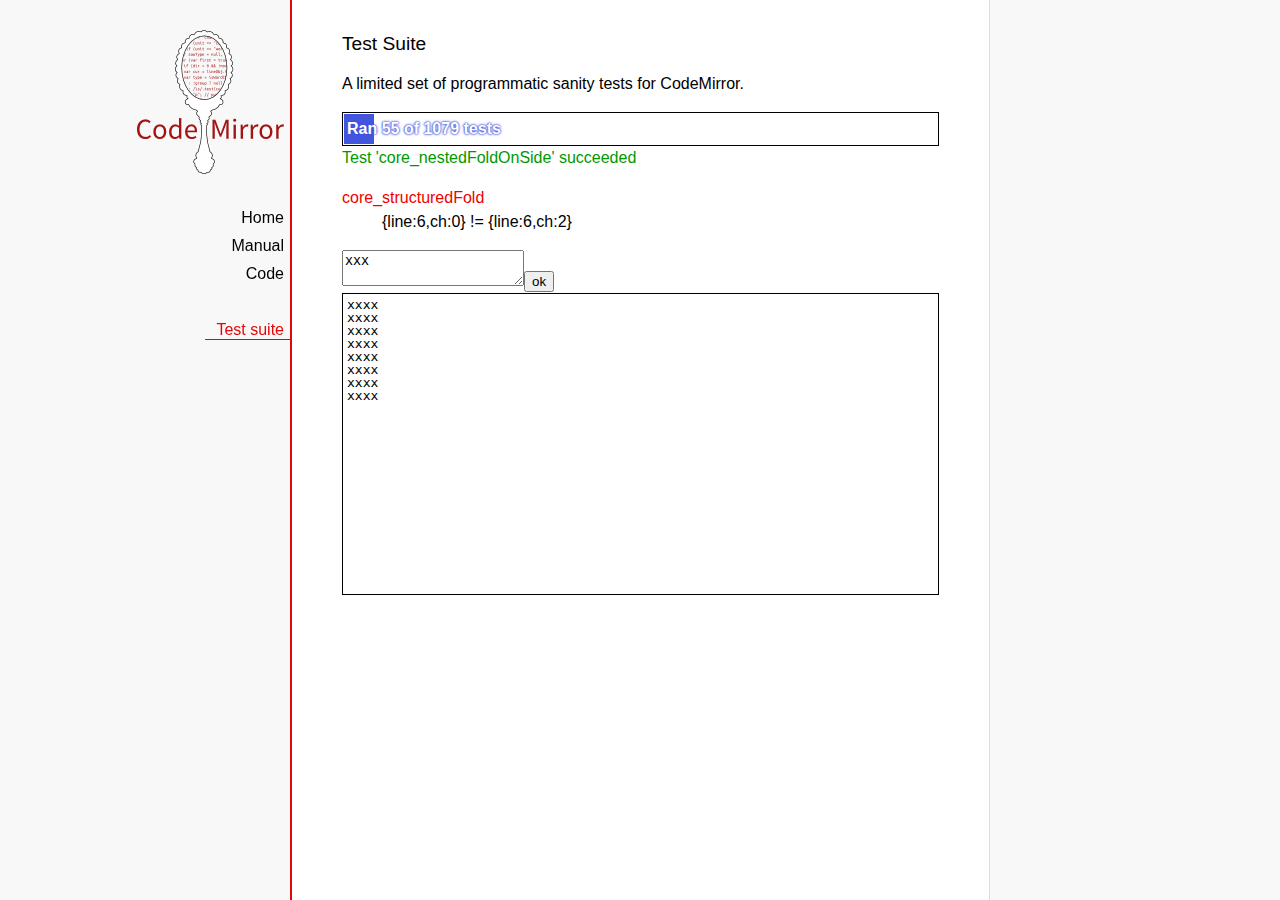
<file: js/codemirror-4.2/test/index.html>
<!doctype html>

<title>CodeMirror: Test Suite</title>
<meta charset="utf-8"/>
<link rel=stylesheet href="../doc/docs.css">

<link rel="stylesheet" href="../lib/codemirror.css">
<link rel="stylesheet" href="mode_test.css">
<script src="../doc/activebookmark.js"></script>
<script src="../lib/codemirror.js"></script>
<script src="../addon/mode/overlay.js"></script>
<script src="../addon/mode/multiplex.js"></script>
<script src="../addon/search/searchcursor.js"></script>
<script src="../addon/dialog/dialog.js"></script>
<script src="../addon/edit/matchbrackets.js"></script>
<script src="../addon/comment/comment.js"></script>
<script src="../mode/javascript/javascript.js"></script>
<script src="../mode/clike/clike.js"></script>
<script src="../mode/php/php.js"></script>
<script src="../mode/xml/xml.js"></script>
<script src="../keymap/vim.js"></script>
<script src="../keymap/emacs.js"></script>
<script src="../keymap/sublime.js"></script>

<style type="text/css">
  .ok {color: #090;}
  .fail {color: #e00;}
  .error {color: #c90;}
  .done {font-weight: bold;}
  #progress {
  background: #45d;
  color: white;
  text-shadow: 0 0 1px #45d, 0 0 2px #45d, 0 0 3px #45d;
  font-weight: bold;
  white-space: pre;
  }
  #testground {
  visibility: hidden;
  }
  #testground.offscreen {
  visibility: visible;
  position: absolute;
  left: -10000px;
  top: -10000px;
  }
  .CodeMirror { border: 1px solid black; }
</style>

<div id=nav>
  <a href="http://codemirror.net"><img id=logo src="../doc/logo.png"></a>

  <ul>
    <li><a href="../index.html">Home</a>
    <li><a href="../doc/manual.html">Manual</a>
    <li><a href="https://github.com/marijnh/codemirror">Code</a>
  </ul>
  <ul>
    <li><a class=active href="#">Test suite</a>
  </ul>
</div>

<article>
  <h2>Test Suite</h2>

    <p>A limited set of programmatic sanity tests for CodeMirror.</p>

    <div style="border: 1px solid black; padding: 1px; max-width: 700px;">
      <div style="width: 0px;" id=progress><div style="padding: 3px;">Ran <span id="progress_ran">0</span><span id="progress_total"> of 0</span> tests</div></div>
    </div>
    <p id=status>Please enable JavaScript...</p>
    <div id=output></div>

    <div id=testground></div>

    <script src="driver.js"></script>
    <script src="test.js"></script>
    <script src="doc_test.js"></script>
    <script src="multi_test.js"></script>
    <script src="comment_test.js"></script>
    <script src="search_test.js"></script>
    <script src="mode_test.js"></script>
    <script src="../mode/javascript/test.js"></script>
    <script src="../mode/php/test.js"></script>
    <script src="../mode/css/css.js"></script>
    <script src="../mode/css/test.js"></script>
    <script src="../mode/css/scss_test.js"></script>
    <script src="../mode/css/less_test.js"></script>
    <script src="../mode/xml/xml.js"></script>
    <script src="../mode/xml/test.js"></script>
    <script src="../mode/htmlmixed/htmlmixed.js"></script>
    <script src="../mode/ruby/ruby.js"></script>
    <script src="../mode/ruby/test.js"></script>
    <script src="../mode/haml/haml.js"></script>
    <script src="../mode/haml/test.js"></script>
    <script src="../mode/markdown/markdown.js"></script>
    <script src="../mode/markdown/test.js"></script>
    <script src="../mode/gfm/gfm.js"></script>
    <script src="../mode/gfm/test.js"></script>
    <script src="../mode/shell/shell.js"></script>
    <script src="../mode/shell/test.js"></script>
    <script src="../mode/stex/stex.js"></script>
    <script src="../mode/stex/test.js"></script>
    <script src="../mode/verilog/verilog.js"></script>
    <script src="../mode/verilog/test.js"></script>
    <script src="../mode/xquery/xquery.js"></script>
    <script src="../mode/xquery/test.js"></script>
    <script src="../addon/mode/multiplex_test.js"></script>
    <script src="vim_test.js"></script>
    <script src="emacs_test.js"></script>
    <script src="sublime_test.js"></script>
    <script>
      window.onload = runHarness;
      CodeMirror.on(window, 'hashchange', runHarness);

      function esc(str) {
        return str.replace(/[<&]/, function(ch) { return ch == "<" ? "&lt;" : "&amp;"; });
      }

      var output = document.getElementById("output"),
          progress = document.getElementById("progress"),
          progressRan = document.getElementById("progress_ran").childNodes[0],
          progressTotal = document.getElementById("progress_total").childNodes[0];
      var count = 0,
          failed = 0,
          skipped = 0,
          bad = "",
          running = false, // Flag that states tests are running
          quit = false, // Flag to quit tests ASAP
          verbose = false; // Adds message for *every* test to output

      function runHarness(){
        if (running) {
          quit = true;
          setStatus("Restarting tests...", '', true);
          setTimeout(function(){runHarness();}, 500);
          return;
        }
        filters = [];
        verbose = false;
        if (window.location.hash.substr(1)){
          var strings = window.location.hash.substr(1).split(",");
          while (strings.length) {
            var s = strings.shift();
            if (s === "verbose")
              verbose = true;
            else
              filters.push(parseTestFilter(decodeURIComponent(s)));;
          }
        }
        quit = false;
        running = true;
        setStatus("Loading tests...");
        count = 0;
        failed = 0;
        skipped = 0;
        bad = "";
        totalTests = countTests();
        progressTotal.nodeValue = " of " + totalTests;
        progressRan.nodeValue = count;
        output.innerHTML = '';
        document.getElementById("testground").innerHTML = "<form>" +
          "<textarea id=\"code\" name=\"code\"></textarea>" +
          "<input type=submit value=ok name=submit>" +
          "</form>";
        runTests(displayTest);
      }

      function setStatus(message, className, force){
        if (quit && !force) return;
        if (!message) throw("must provide message");
        var status = document.getElementById("status").childNodes[0];
        status.nodeValue = message;
        status.parentNode.className = className;
      }
      function addOutput(name, className, code){
        var newOutput = document.createElement("dl");
        var newTitle = document.createElement("dt");
        newTitle.className = className;
        newTitle.appendChild(document.createTextNode(name));
        newOutput.appendChild(newTitle);
        var newMessage = document.createElement("dd");
        newMessage.innerHTML = code;
        newOutput.appendChild(newTitle);
        newOutput.appendChild(newMessage);
        output.appendChild(newOutput);
      }
      function displayTest(type, name, customMessage) {
        var message = "???";
        if (type != "done" && type != "skipped") ++count;
        progress.style.width = (count * (progress.parentNode.clientWidth - 2) / totalTests) + "px";
        progressRan.nodeValue = count;
        if (type == "ok") {
          message = "Test '" + name + "' succeeded";
          if (!verbose) customMessage = false;
        } else if (type == "skipped") {
          message = "Test '" + name + "' skipped";
          ++skipped;
          if (!verbose) customMessage = false;
        } else if (type == "expected") {
          message = "Test '" + name + "' failed as expected";
          if (!verbose) customMessage = false;
        } else if (type == "error" || type == "fail") {
          ++failed;
          message = "Test '" + name + "' failed";
        } else if (type == "done") {
          if (failed) {
            type += " fail";
            message = failed + " failure" + (failed > 1 ? "s" : "");
          } else if (count < totalTests) {
            failed = totalTests - count;
            type += " fail";
            message = failed + " failure" + (failed > 1 ? "s" : "");
          } else {
            type += " ok";
            message = "All passed";
            if (skipped) {
              message += " (" + skipped + " skipped)";
            }
          }
          progressTotal.nodeValue = '';
          customMessage = true; // Hack to avoid adding to output
        }
        if (verbose && !customMessage)  customMessage = message;
        setStatus(message, type);
        if (customMessage && customMessage.length > 0) {
          addOutput(name, type, customMessage);
        }
      }
    </script>

</article>
</file>
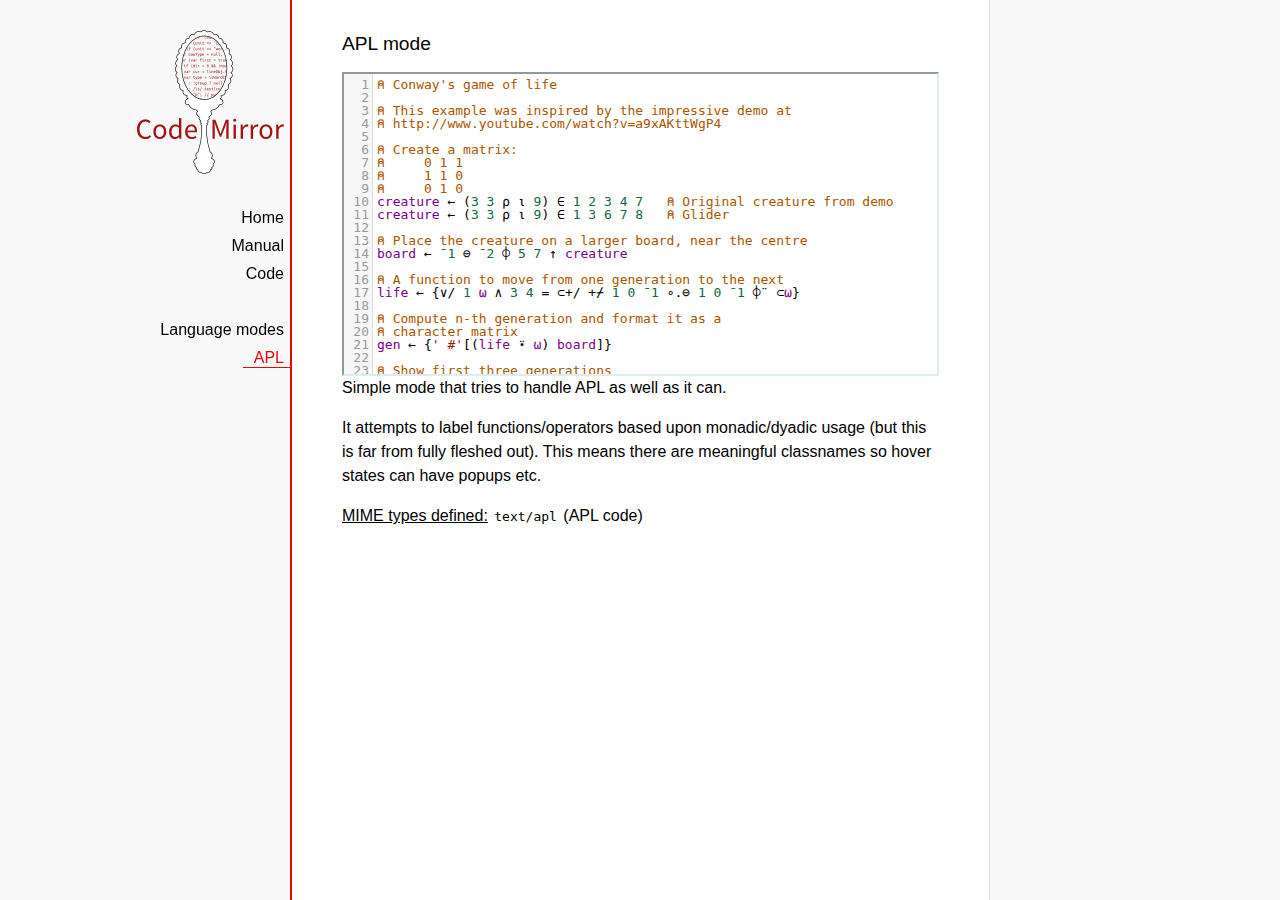
<file: js/codemirror-4.2/mode/apl/index.html>
<!doctype html>

<title>CodeMirror: APL mode</title>
<meta charset="utf-8"/>
<link rel=stylesheet href="../../doc/docs.css">

<link rel="stylesheet" href="../../lib/codemirror.css">
<script src="../../lib/codemirror.js"></script>
<script src="../../addon/edit/matchbrackets.js"></script>
<script src="./apl.js"></script>
<style>
	.CodeMirror { border: 2px inset #dee; }
    </style>
<div id=nav>
  <a href="http://codemirror.net"><img id=logo src="../../doc/logo.png"></a>

  <ul>
    <li><a href="../../index.html">Home</a>
    <li><a href="../../doc/manual.html">Manual</a>
    <li><a href="https://github.com/marijnh/codemirror">Code</a>
  </ul>
  <ul>
    <li><a href="../index.html">Language modes</a>
    <li><a class=active href="#">APL</a>
  </ul>
</div>

<article>
<h2>APL mode</h2>
<form><textarea id="code" name="code">
⍝ Conway's game of life

⍝ This example was inspired by the impressive demo at
⍝ http://www.youtube.com/watch?v=a9xAKttWgP4

⍝ Create a matrix:
⍝     0 1 1
⍝     1 1 0
⍝     0 1 0
creature ← (3 3 ⍴ ⍳ 9) ∈ 1 2 3 4 7   ⍝ Original creature from demo
creature ← (3 3 ⍴ ⍳ 9) ∈ 1 3 6 7 8   ⍝ Glider

⍝ Place the creature on a larger board, near the centre
board ← ¯1 ⊖ ¯2 ⌽ 5 7 ↑ creature

⍝ A function to move from one generation to the next
life ← {∨/ 1 ⍵ ∧ 3 4 = ⊂+/ +⌿ 1 0 ¯1 ∘.⊖ 1 0 ¯1 ⌽¨ ⊂⍵}

⍝ Compute n-th generation and format it as a
⍝ character matrix
gen ← {' #'[(life ⍣ ⍵) board]}

⍝ Show first three generations
(gen 1) (gen 2) (gen 3)
</textarea></form>

    <script>
      var editor = CodeMirror.fromTextArea(document.getElementById("code"), {
        lineNumbers: true,
        matchBrackets: true,
        mode: "text/apl"
      });
    </script>

    <p>Simple mode that tries to handle APL as well as it can.</p>
    <p>It attempts to label functions/operators based upon
    monadic/dyadic usage (but this is far from fully fleshed out).
    This means there are meaningful classnames so hover states can
    have popups etc.</p>

    <p><strong>MIME types defined:</strong> <code>text/apl</code> (APL code)</p>
  </article>
</file>
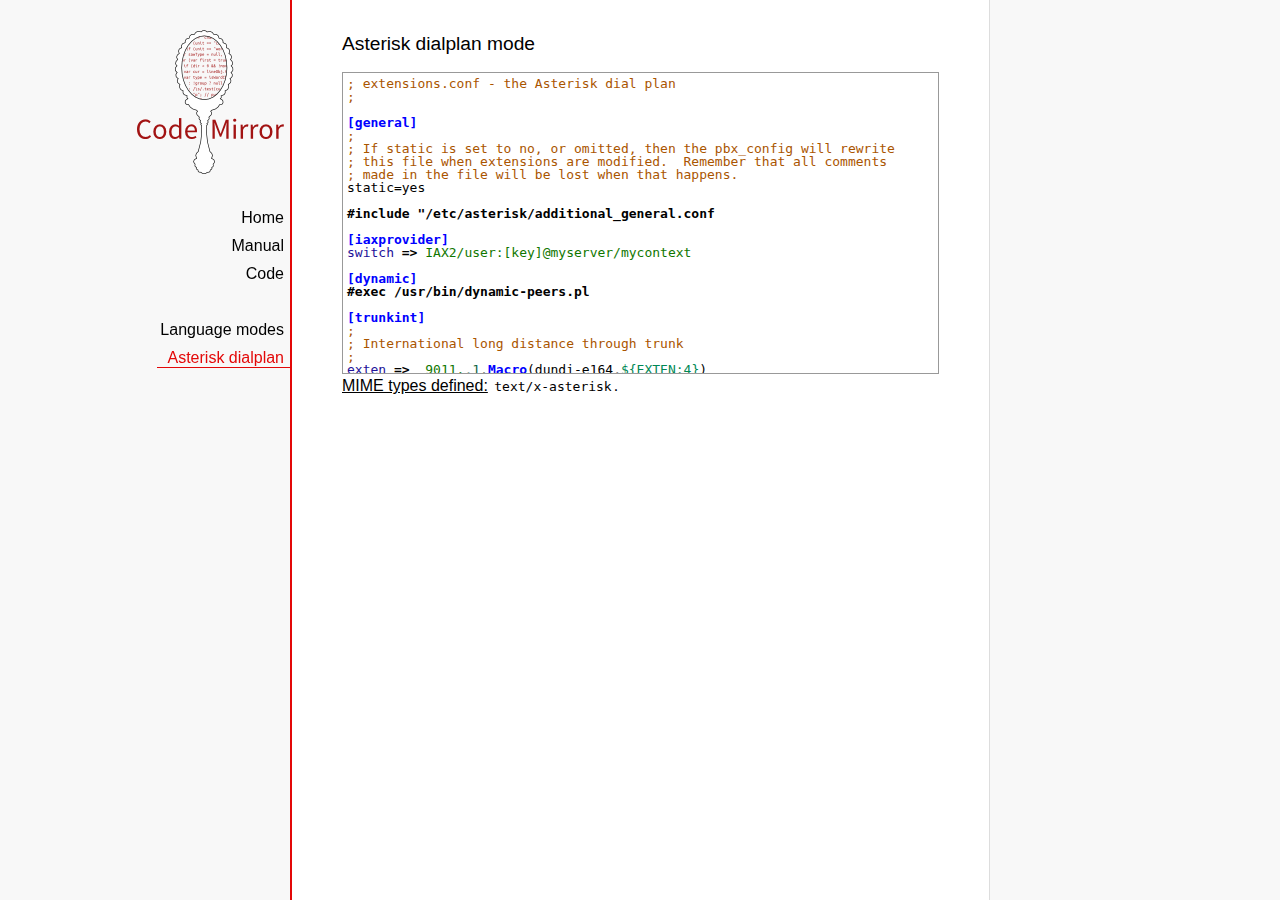
<file: js/codemirror-4.2/mode/asterisk/index.html>
<!doctype html>

<title>CodeMirror: Asterisk dialplan mode</title>
<meta charset="utf-8"/>
<link rel=stylesheet href="../../doc/docs.css">

<link rel="stylesheet" href="../../lib/codemirror.css">
<script src="../../lib/codemirror.js"></script>
<script src="asterisk.js"></script>
<style>
      .CodeMirror {border: 1px solid #999;}
      .cm-s-default span.cm-arrow { color: red; }
    </style>
<div id=nav>
  <a href="http://codemirror.net"><img id=logo src="../../doc/logo.png"></a>

  <ul>
    <li><a href="../../index.html">Home</a>
    <li><a href="../../doc/manual.html">Manual</a>
    <li><a href="https://github.com/marijnh/codemirror">Code</a>
  </ul>
  <ul>
    <li><a href="../index.html">Language modes</a>
    <li><a class=active href="#">Asterisk dialplan</a>
  </ul>
</div>

<article>
<h2>Asterisk dialplan mode</h2>
<form><textarea id="code" name="code">
; extensions.conf - the Asterisk dial plan
;

[general]
;
; If static is set to no, or omitted, then the pbx_config will rewrite
; this file when extensions are modified.  Remember that all comments
; made in the file will be lost when that happens.
static=yes

#include "/etc/asterisk/additional_general.conf

[iaxprovider]
switch => IAX2/user:[key]@myserver/mycontext

[dynamic]
#exec /usr/bin/dynamic-peers.pl

[trunkint]
;
; International long distance through trunk
;
exten => _9011.,1,Macro(dundi-e164,${EXTEN:4})
exten => _9011.,n,Dial(${GLOBAL(TRUNK)}/${FILTER(0-9,${EXTEN:${GLOBAL(TRUNKMSD)}})})

[local]
;
; Master context for local, toll-free, and iaxtel calls only
;
ignorepat => 9
include => default

[demo]
include => stdexten
;
; We start with what to do when a call first comes in.
;
exten => s,1,Wait(1)			; Wait a second, just for fun
same  => n,Answer			; Answer the line
same  => n,Set(TIMEOUT(digit)=5)	; Set Digit Timeout to 5 seconds
same  => n,Set(TIMEOUT(response)=10)	; Set Response Timeout to 10 seconds
same  => n(restart),BackGround(demo-congrats)	; Play a congratulatory message
same  => n(instruct),BackGround(demo-instruct)	; Play some instructions
same  => n,WaitExten			; Wait for an extension to be dialed.

exten => 2,1,BackGround(demo-moreinfo)	; Give some more information.
exten => 2,n,Goto(s,instruct)

exten => 3,1,Set(LANGUAGE()=fr)		; Set language to french
exten => 3,n,Goto(s,restart)		; Start with the congratulations

exten => 1000,1,Goto(default,s,1)
;
; We also create an example user, 1234, who is on the console and has
; voicemail, etc.
;
exten => 1234,1,Playback(transfer,skip)		; "Please hold while..."
					; (but skip if channel is not up)
exten => 1234,n,Gosub(${EXTEN},stdexten(${GLOBAL(CONSOLE)}))
exten => 1234,n,Goto(default,s,1)		; exited Voicemail

exten => 1235,1,Voicemail(1234,u)		; Right to voicemail

exten => 1236,1,Dial(Console/dsp)		; Ring forever
exten => 1236,n,Voicemail(1234,b)		; Unless busy

;
; # for when they're done with the demo
;
exten => #,1,Playback(demo-thanks)	; "Thanks for trying the demo"
exten => #,n,Hangup			; Hang them up.

;
; A timeout and "invalid extension rule"
;
exten => t,1,Goto(#,1)			; If they take too long, give up
exten => i,1,Playback(invalid)		; "That's not valid, try again"

;
; Create an extension, 500, for dialing the
; Asterisk demo.
;
exten => 500,1,Playback(demo-abouttotry); Let them know what's going on
exten => 500,n,Dial(IAX2/guest@pbx.digium.com/s@default)	; Call the Asterisk demo
exten => 500,n,Playback(demo-nogo)	; Couldn't connect to the demo site
exten => 500,n,Goto(s,6)		; Return to the start over message.

;
; Create an extension, 600, for evaluating echo latency.
;
exten => 600,1,Playback(demo-echotest)	; Let them know what's going on
exten => 600,n,Echo			; Do the echo test
exten => 600,n,Playback(demo-echodone)	; Let them know it's over
exten => 600,n,Goto(s,6)		; Start over

;
;	You can use the Macro Page to intercom a individual user
exten => 76245,1,Macro(page,SIP/Grandstream1)
; or if your peernames are the same as extensions
exten => _7XXX,1,Macro(page,SIP/${EXTEN})
;
;
; System Wide Page at extension 7999
;
exten => 7999,1,Set(TIMEOUT(absolute)=60)
exten => 7999,2,Page(Local/Grandstream1@page&Local/Xlite1@page&Local/1234@page/n,d)

; Give voicemail at extension 8500
;
exten => 8500,1,VoicemailMain
exten => 8500,n,Goto(s,6)

    </textarea></form>
    <script>
      var editor = CodeMirror.fromTextArea(document.getElementById("code"), {
        mode: "text/x-asterisk",
        matchBrackets: true,
        lineNumber: true
      });
    </script>

    <p><strong>MIME types defined:</strong> <code>text/x-asterisk</code>.</p>

  </article>
</file>
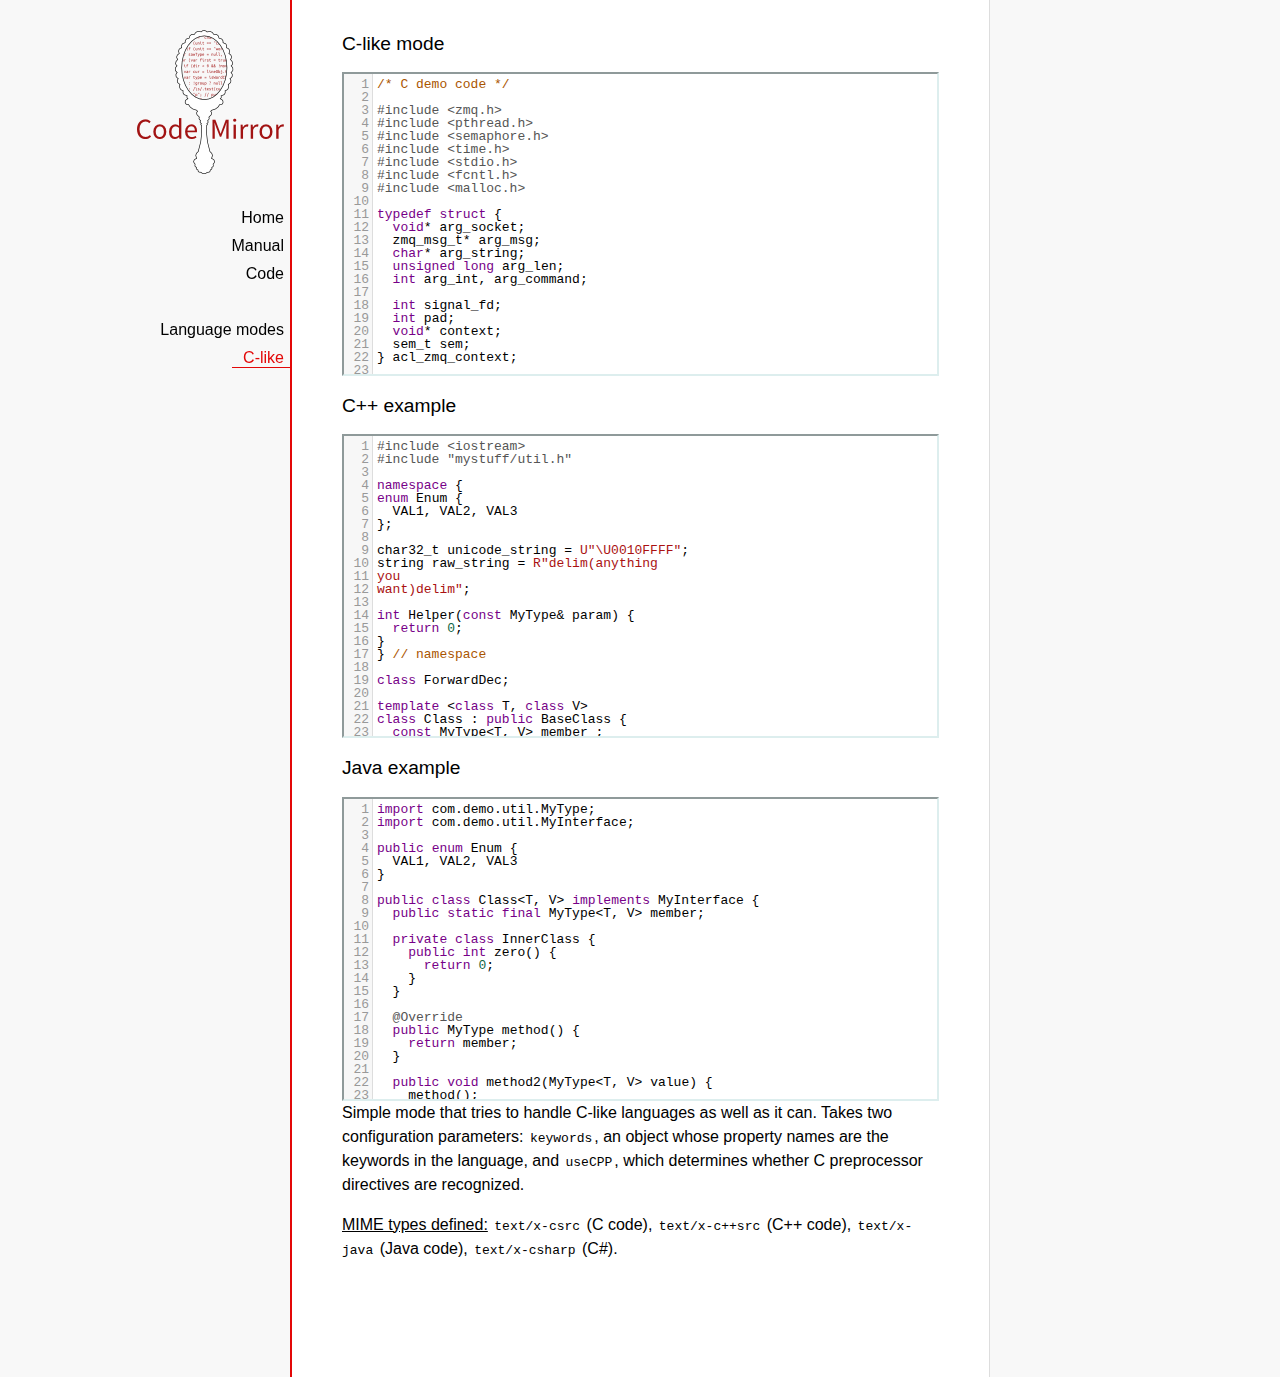
<file: js/codemirror-4.2/mode/clike/index.html>
<!doctype html>

<title>CodeMirror: C-like mode</title>
<meta charset="utf-8"/>
<link rel=stylesheet href="../../doc/docs.css">

<link rel="stylesheet" href="../../lib/codemirror.css">
<script src="../../lib/codemirror.js"></script>
<script src="../../addon/edit/matchbrackets.js"></script>
<link rel="stylesheet" href="../../addon/hint/show-hint.css">
<script src="../../addon/hint/show-hint.js"></script>
<script src="clike.js"></script>
<style>.CodeMirror {border: 2px inset #dee;}</style>
<div id=nav>
  <a href="http://codemirror.net"><img id=logo src="../../doc/logo.png"></a>

  <ul>
    <li><a href="../../index.html">Home</a>
    <li><a href="../../doc/manual.html">Manual</a>
    <li><a href="https://github.com/marijnh/codemirror">Code</a>
  </ul>
  <ul>
    <li><a href="../index.html">Language modes</a>
    <li><a class=active href="#">C-like</a>
  </ul>
</div>

<article>
<h2>C-like mode</h2>

<div><textarea id="c-code">
/* C demo code */

#include <zmq.h>
#include <pthread.h>
#include <semaphore.h>
#include <time.h>
#include <stdio.h>
#include <fcntl.h>
#include <malloc.h>

typedef struct {
  void* arg_socket;
  zmq_msg_t* arg_msg;
  char* arg_string;
  unsigned long arg_len;
  int arg_int, arg_command;

  int signal_fd;
  int pad;
  void* context;
  sem_t sem;
} acl_zmq_context;

#define p(X) (context->arg_##X)

void* zmq_thread(void* context_pointer) {
  acl_zmq_context* context = (acl_zmq_context*)context_pointer;
  char ok = 'K', err = 'X';
  int res;

  while (1) {
    while ((res = sem_wait(&amp;context->sem)) == EINTR);
    if (res) {write(context->signal_fd, &amp;err, 1); goto cleanup;}
    switch(p(command)) {
    case 0: goto cleanup;
    case 1: p(socket) = zmq_socket(context->context, p(int)); break;
    case 2: p(int) = zmq_close(p(socket)); break;
    case 3: p(int) = zmq_bind(p(socket), p(string)); break;
    case 4: p(int) = zmq_connect(p(socket), p(string)); break;
    case 5: p(int) = zmq_getsockopt(p(socket), p(int), (void*)p(string), &amp;p(len)); break;
    case 6: p(int) = zmq_setsockopt(p(socket), p(int), (void*)p(string), p(len)); break;
    case 7: p(int) = zmq_send(p(socket), p(msg), p(int)); break;
    case 8: p(int) = zmq_recv(p(socket), p(msg), p(int)); break;
    case 9: p(int) = zmq_poll(p(socket), p(int), p(len)); break;
    }
    p(command) = errno;
    write(context->signal_fd, &amp;ok, 1);
  }
 cleanup:
  close(context->signal_fd);
  free(context_pointer);
  return 0;
}

void* zmq_thread_init(void* zmq_context, int signal_fd) {
  acl_zmq_context* context = malloc(sizeof(acl_zmq_context));
  pthread_t thread;

  context->context = zmq_context;
  context->signal_fd = signal_fd;
  sem_init(&amp;context->sem, 1, 0);
  pthread_create(&amp;thread, 0, &amp;zmq_thread, context);
  pthread_detach(thread);
  return context;
}
</textarea></div>

<h2>C++ example</h2>

<div><textarea id="cpp-code">
#include <iostream>
#include "mystuff/util.h"

namespace {
enum Enum {
  VAL1, VAL2, VAL3
};

char32_t unicode_string = U"\U0010FFFF";
string raw_string = R"delim(anything
you
want)delim";

int Helper(const MyType& param) {
  return 0;
}
} // namespace

class ForwardDec;

template <class T, class V>
class Class : public BaseClass {
  const MyType<T, V> member_;

 public:
  const MyType<T, V>& Method() const {
    return member_;
  }

  void Method2(MyType<T, V>* value);
}

template <class T, class V>
void Class::Method2(MyType<T, V>* value) {
  std::out << 1 >> method();
  value->Method3(member_);
  member_ = value;
}
</textarea></div>

<h2>Java example</h2>

<div><textarea id="java-code">
import com.demo.util.MyType;
import com.demo.util.MyInterface;

public enum Enum {
  VAL1, VAL2, VAL3
}

public class Class<T, V> implements MyInterface {
  public static final MyType<T, V> member;
  
  private class InnerClass {
    public int zero() {
      return 0;
    }
  }

  @Override
  public MyType method() {
    return member;
  }

  public void method2(MyType<T, V> value) {
    method();
    value.method3();
    member = value;
  }
}
</textarea></div>

    <script>
      var cEditor = CodeMirror.fromTextArea(document.getElementById("c-code"), {
        lineNumbers: true,
        matchBrackets: true,
        mode: "text/x-csrc"
      });
      var cppEditor = CodeMirror.fromTextArea(document.getElementById("cpp-code"), {
        lineNumbers: true,
        matchBrackets: true,
        mode: "text/x-c++src"
      });
      var javaEditor = CodeMirror.fromTextArea(document.getElementById("java-code"), {
        lineNumbers: true,
        matchBrackets: true,
        mode: "text/x-java"
      });
      var mac = CodeMirror.keyMap.default == CodeMirror.keyMap.macDefault;
      CodeMirror.keyMap.default[(mac ? "Cmd" : "Ctrl") + "-Space"] = "autocomplete";
    </script>

    <p>Simple mode that tries to handle C-like languages as well as it
    can. Takes two configuration parameters: <code>keywords</code>, an
    object whose property names are the keywords in the language,
    and <code>useCPP</code>, which determines whether C preprocessor
    directives are recognized.</p>

    <p><strong>MIME types defined:</strong> <code>text/x-csrc</code>
    (C code), <code>text/x-c++src</code> (C++
    code), <code>text/x-java</code> (Java
    code), <code>text/x-csharp</code> (C#).</p>
</article>
</file>
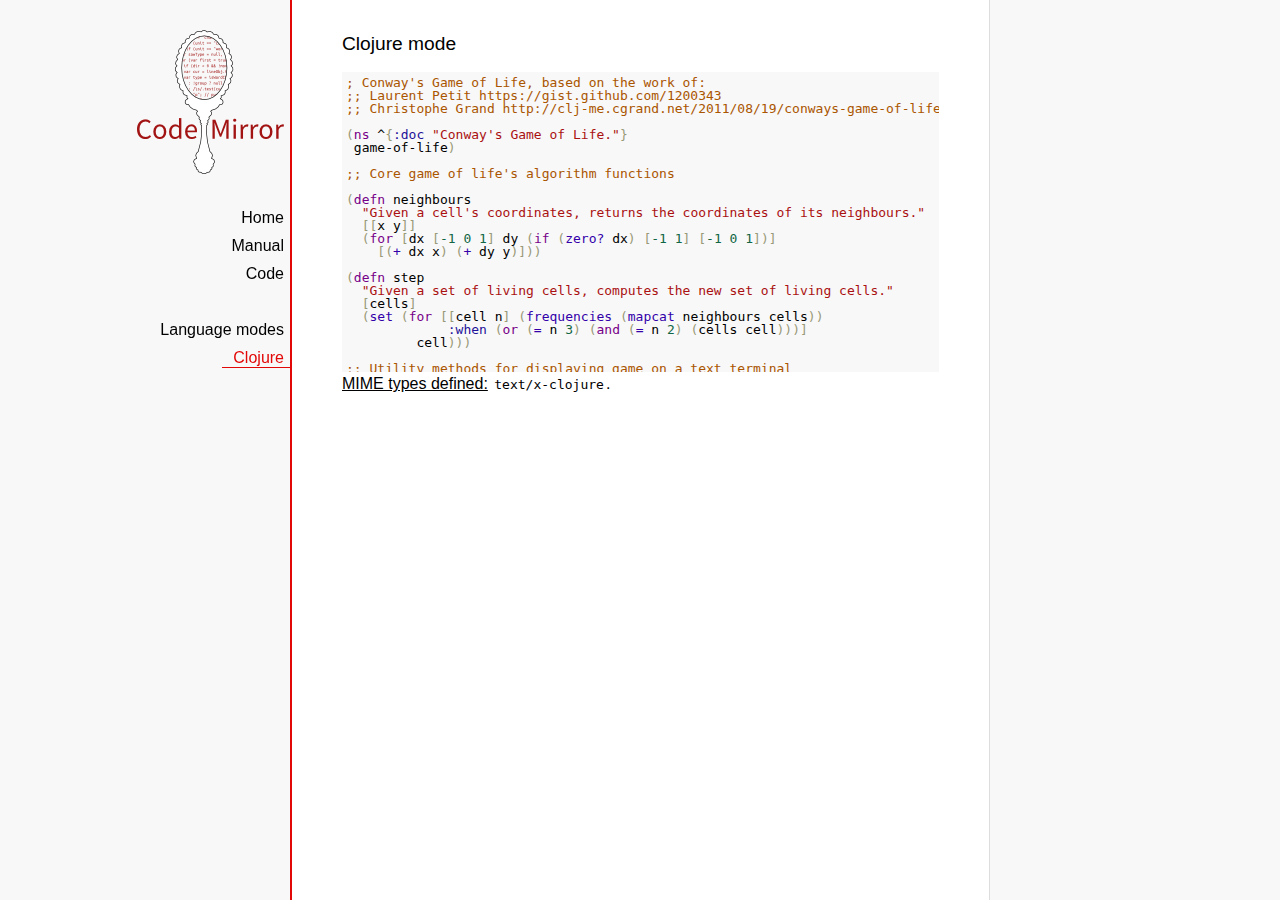
<file: js/codemirror-4.2/mode/clojure/index.html>
<!doctype html>

<title>CodeMirror: Clojure mode</title>
<meta charset="utf-8"/>
<link rel=stylesheet href="../../doc/docs.css">

<link rel="stylesheet" href="../../lib/codemirror.css">
<script src="../../lib/codemirror.js"></script>
<script src="clojure.js"></script>
<style>.CodeMirror {background: #f8f8f8;}</style>
<div id=nav>
  <a href="http://codemirror.net"><img id=logo src="../../doc/logo.png"></a>

  <ul>
    <li><a href="../../index.html">Home</a>
    <li><a href="../../doc/manual.html">Manual</a>
    <li><a href="https://github.com/marijnh/codemirror">Code</a>
  </ul>
  <ul>
    <li><a href="../index.html">Language modes</a>
    <li><a class=active href="#">Clojure</a>
  </ul>
</div>

<article>
<h2>Clojure mode</h2>
<form><textarea id="code" name="code">
; Conway's Game of Life, based on the work of:
;; Laurent Petit https://gist.github.com/1200343
;; Christophe Grand http://clj-me.cgrand.net/2011/08/19/conways-game-of-life

(ns ^{:doc "Conway's Game of Life."}
 game-of-life)

;; Core game of life's algorithm functions

(defn neighbours
  "Given a cell's coordinates, returns the coordinates of its neighbours."
  [[x y]]
  (for [dx [-1 0 1] dy (if (zero? dx) [-1 1] [-1 0 1])]
    [(+ dx x) (+ dy y)]))

(defn step
  "Given a set of living cells, computes the new set of living cells."
  [cells]
  (set (for [[cell n] (frequencies (mapcat neighbours cells))
             :when (or (= n 3) (and (= n 2) (cells cell)))]
         cell)))

;; Utility methods for displaying game on a text terminal

(defn print-board
  "Prints a board on *out*, representing a step in the game."
  [board w h]
  (doseq [x (range (inc w)) y (range (inc h))]
    (if (= y 0) (print "\n"))
    (print (if (board [x y]) "[X]" " . "))))

(defn display-grids
  "Prints a squence of boards on *out*, representing several steps."
  [grids w h]
  (doseq [board grids]
    (print-board board w h)
    (print "\n")))

;; Launches an example board

(def
  ^{:doc "board represents the initial set of living cells"}
   board #{[2 1] [2 2] [2 3]})

(display-grids (take 3 (iterate step board)) 5 5)

;; Let's play with characters
(println \1 \a \# \\
         \" \( \newline
         \} \" \space
         \tab \return \backspace
         \u1000 \uAaAa \u9F9F)

</textarea></form>
    <script>
      var editor = CodeMirror.fromTextArea(document.getElementById("code"), {});
    </script>

    <p><strong>MIME types defined:</strong> <code>text/x-clojure</code>.</p>

  </article>
</file>
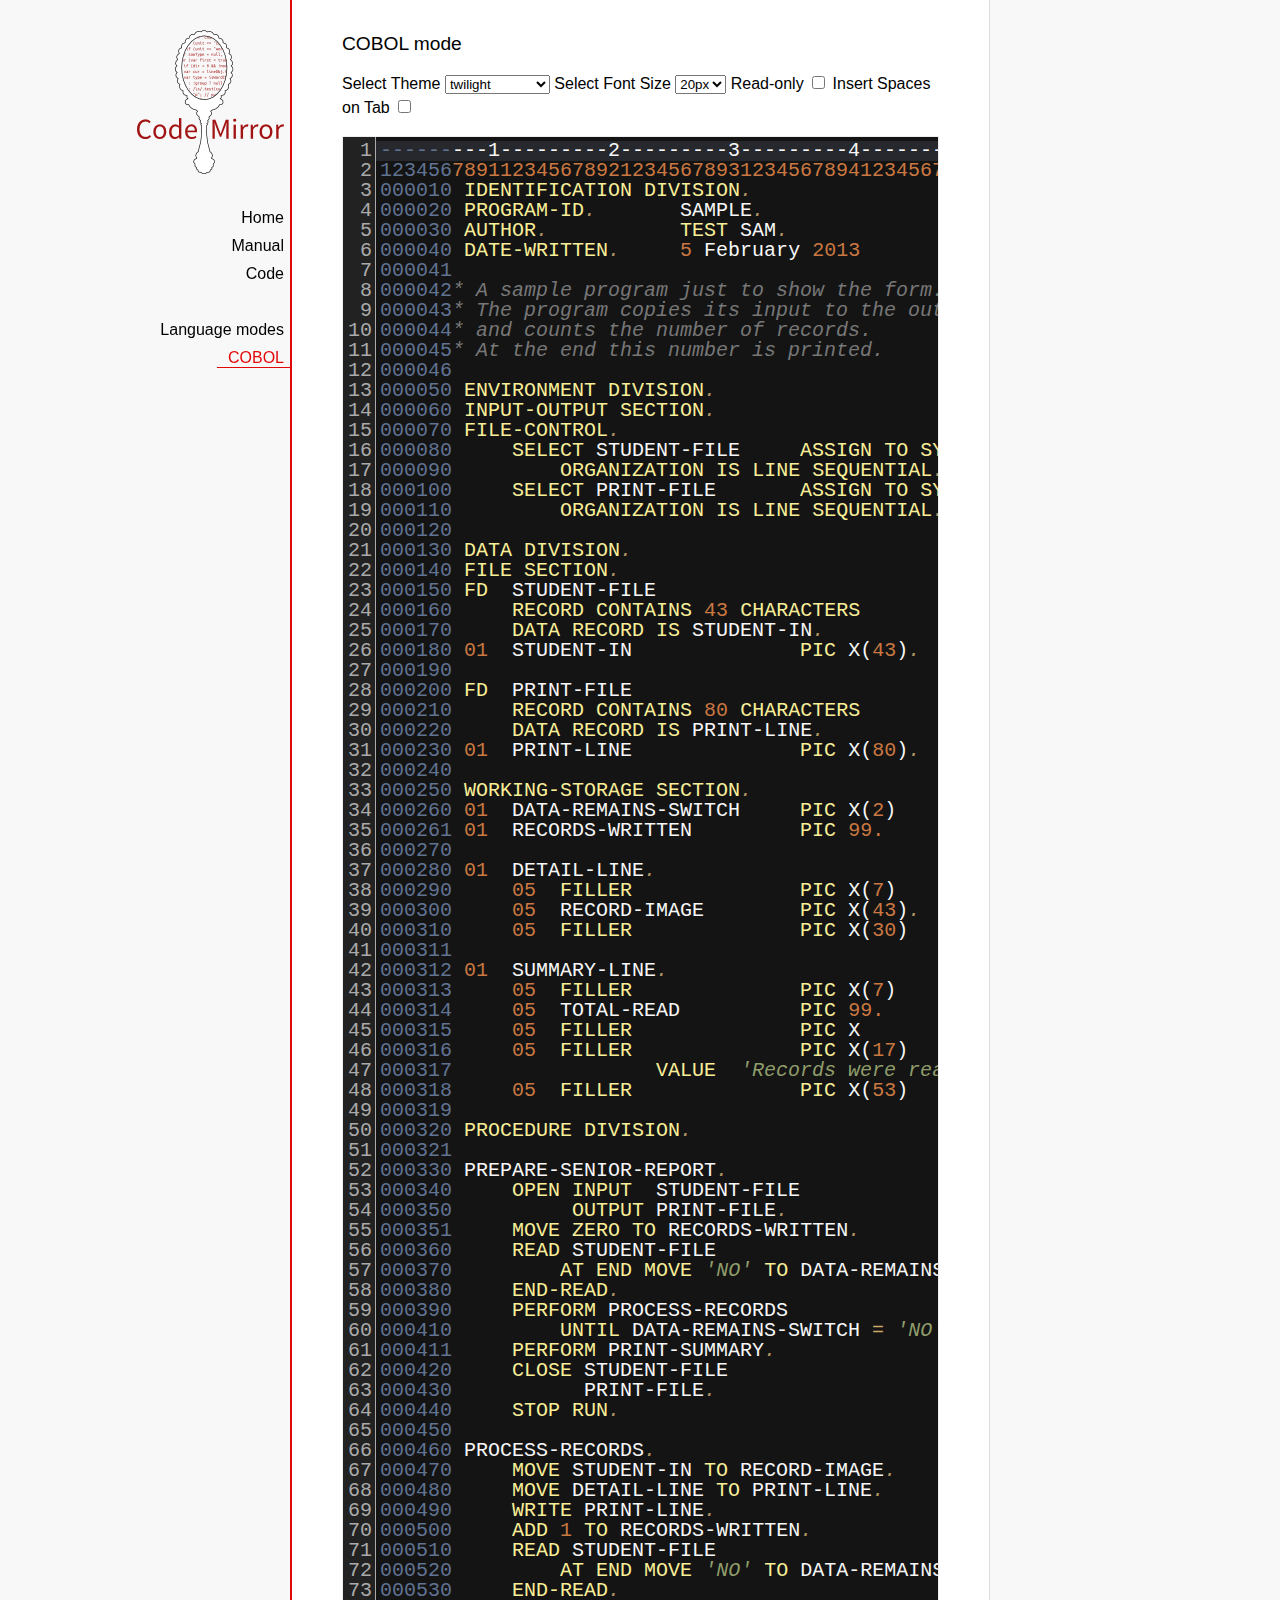
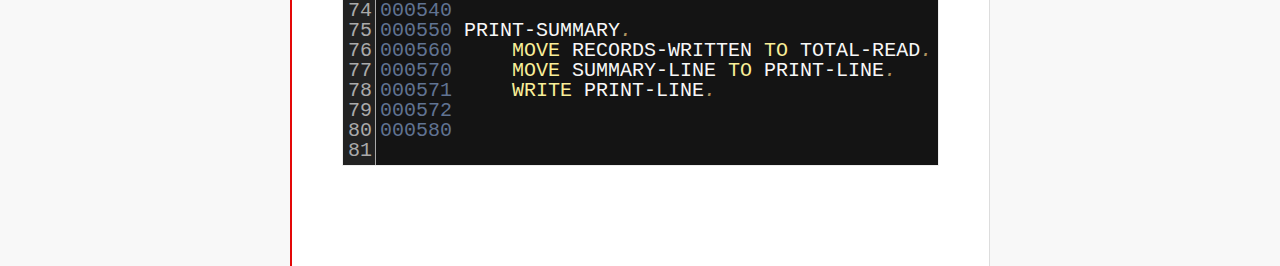
<file: js/codemirror-4.2/mode/cobol/index.html>
<!doctype html>

<title>CodeMirror: COBOL mode</title>
<meta charset="utf-8"/>
<link rel=stylesheet href="../../doc/docs.css">

<link rel="stylesheet" href="../../lib/codemirror.css">
<link rel="stylesheet" href="../../theme/neat.css">
<link rel="stylesheet" href="../../theme/elegant.css">
<link rel="stylesheet" href="../../theme/erlang-dark.css">
<link rel="stylesheet" href="../../theme/night.css">
<link rel="stylesheet" href="../../theme/monokai.css">
<link rel="stylesheet" href="../../theme/cobalt.css">
<link rel="stylesheet" href="../../theme/eclipse.css">
<link rel="stylesheet" href="../../theme/rubyblue.css">
<link rel="stylesheet" href="../../theme/lesser-dark.css">
<link rel="stylesheet" href="../../theme/xq-dark.css">
<link rel="stylesheet" href="../../theme/xq-light.css">
<link rel="stylesheet" href="../../theme/ambiance.css">
<link rel="stylesheet" href="../../theme/blackboard.css">
<link rel="stylesheet" href="../../theme/vibrant-ink.css">
<link rel="stylesheet" href="../../theme/solarized.css">
<link rel="stylesheet" href="../../theme/twilight.css">
<link rel="stylesheet" href="../../theme/midnight.css">
<link rel="stylesheet" href="../../addon/dialog/dialog.css">
<script src="../../lib/codemirror.js"></script>
<script src="../../addon/edit/matchbrackets.js"></script>
<script src="cobol.js"></script>
<script src="../../addon/selection/active-line.js"></script>
<script src="../../addon/search/search.js"></script>
<script src="../../addon/dialog/dialog.js"></script>
<script src="../../addon/search/searchcursor.js"></script>
<style>
        .CodeMirror {
          border: 1px solid #eee;
          font-size : 20px;
          height : auto !important;
        }
        .CodeMirror-activeline-background {background: #555555 !important;}
    </style>
<div id=nav>
  <a href="http://codemirror.net"><img id=logo src="../../doc/logo.png"></a>

  <ul>
    <li><a href="../../index.html">Home</a>
    <li><a href="../../doc/manual.html">Manual</a>
    <li><a href="https://github.com/marijnh/codemirror">Code</a>
  </ul>
  <ul>
    <li><a href="../index.html">Language modes</a>
    <li><a class=active href="#">COBOL</a>
  </ul>
</div>

<article>
<h2>COBOL mode</h2>

    <p> Select Theme <select onchange="selectTheme()" id="selectTheme">
        <option>default</option>
        <option>ambiance</option>
        <option>blackboard</option>
        <option>cobalt</option>
        <option>eclipse</option>
        <option>elegant</option>
        <option>erlang-dark</option>
        <option>lesser-dark</option>
        <option>midnight</option>
        <option>monokai</option>
        <option>neat</option>
        <option>night</option>
        <option>rubyblue</option>
        <option>solarized dark</option>
        <option>solarized light</option>
        <option selected>twilight</option>
        <option>vibrant-ink</option>
        <option>xq-dark</option>
        <option>xq-light</option>
    </select>    Select Font Size <select onchange="selectFontsize()" id="selectFontSize">
          <option value="13px">13px</option>
          <option value="14px">14px</option>
          <option value="16px">16px</option>
          <option value="18px">18px</option>
          <option value="20px" selected="selected">20px</option>
          <option value="24px">24px</option>
          <option value="26px">26px</option>
          <option value="28px">28px</option>
          <option value="30px">30px</option>
          <option value="32px">32px</option>
          <option value="34px">34px</option>
          <option value="36px">36px</option>
        </select>
<label for="checkBoxReadOnly">Read-only</label>
<input type="checkbox" id="checkBoxReadOnly" onchange="selectReadOnly()">
<label for="id_tabToIndentSpace">Insert Spaces on Tab</label>
<input type="checkbox" id="id_tabToIndentSpace" onchange="tabToIndentSpace()">
</p>
<textarea id="code" name="code">
---------1---------2---------3---------4---------5---------6---------7---------8
12345678911234567892123456789312345678941234567895123456789612345678971234567898
000010 IDENTIFICATION DIVISION.                                        MODTGHERE
000020 PROGRAM-ID.       SAMPLE.
000030 AUTHOR.           TEST SAM. 
000040 DATE-WRITTEN.     5 February 2013
000041
000042* A sample program just to show the form.
000043* The program copies its input to the output,
000044* and counts the number of records.
000045* At the end this number is printed.
000046
000050 ENVIRONMENT DIVISION.
000060 INPUT-OUTPUT SECTION.
000070 FILE-CONTROL.
000080     SELECT STUDENT-FILE     ASSIGN TO SYSIN
000090         ORGANIZATION IS LINE SEQUENTIAL.
000100     SELECT PRINT-FILE       ASSIGN TO SYSOUT
000110         ORGANIZATION IS LINE SEQUENTIAL.
000120
000130 DATA DIVISION.
000140 FILE SECTION.
000150 FD  STUDENT-FILE
000160     RECORD CONTAINS 43 CHARACTERS
000170     DATA RECORD IS STUDENT-IN.
000180 01  STUDENT-IN              PIC X(43).
000190
000200 FD  PRINT-FILE
000210     RECORD CONTAINS 80 CHARACTERS
000220     DATA RECORD IS PRINT-LINE.
000230 01  PRINT-LINE              PIC X(80).
000240
000250 WORKING-STORAGE SECTION.
000260 01  DATA-REMAINS-SWITCH     PIC X(2)      VALUE SPACES.
000261 01  RECORDS-WRITTEN         PIC 99.
000270
000280 01  DETAIL-LINE.
000290     05  FILLER              PIC X(7)      VALUE SPACES.
000300     05  RECORD-IMAGE        PIC X(43).
000310     05  FILLER              PIC X(30)     VALUE SPACES.
000311 
000312 01  SUMMARY-LINE.
000313     05  FILLER              PIC X(7)      VALUE SPACES.
000314     05  TOTAL-READ          PIC 99.
000315     05  FILLER              PIC X         VALUE SPACE.
000316     05  FILLER              PIC X(17)     
000317                 VALUE  'Records were read'.
000318     05  FILLER              PIC X(53)     VALUE SPACES.
000319
000320 PROCEDURE DIVISION.
000321
000330 PREPARE-SENIOR-REPORT.
000340     OPEN INPUT  STUDENT-FILE
000350          OUTPUT PRINT-FILE.
000351     MOVE ZERO TO RECORDS-WRITTEN.
000360     READ STUDENT-FILE
000370         AT END MOVE 'NO' TO DATA-REMAINS-SWITCH
000380     END-READ.
000390     PERFORM PROCESS-RECORDS
000410         UNTIL DATA-REMAINS-SWITCH = 'NO'.
000411     PERFORM PRINT-SUMMARY.
000420     CLOSE STUDENT-FILE
000430           PRINT-FILE.
000440     STOP RUN.
000450
000460 PROCESS-RECORDS.
000470     MOVE STUDENT-IN TO RECORD-IMAGE.
000480     MOVE DETAIL-LINE TO PRINT-LINE.
000490     WRITE PRINT-LINE.
000500     ADD 1 TO RECORDS-WRITTEN.
000510     READ STUDENT-FILE
000520         AT END MOVE 'NO' TO DATA-REMAINS-SWITCH
000530     END-READ. 
000540
000550 PRINT-SUMMARY.
000560     MOVE RECORDS-WRITTEN TO TOTAL-READ.
000570     MOVE SUMMARY-LINE TO PRINT-LINE.
000571     WRITE PRINT-LINE. 
000572
000580
</textarea>
    <script>
      var editor = CodeMirror.fromTextArea(document.getElementById("code"), {
        lineNumbers: true,
        matchBrackets: true,
        mode: "text/x-cobol",
        theme : "twilight",
        styleActiveLine: true,
        showCursorWhenSelecting : true,  
      });
      function selectTheme() {
        var themeInput = document.getElementById("selectTheme");
        var theme = themeInput.options[themeInput.selectedIndex].innerHTML;
        editor.setOption("theme", theme);
      }
      function selectFontsize() {
        var fontSizeInput = document.getElementById("selectFontSize");
        var fontSize = fontSizeInput.options[fontSizeInput.selectedIndex].innerHTML;
        editor.getWrapperElement().style.fontSize = fontSize;
        editor.refresh();
      }
      function selectReadOnly() {
        editor.setOption("readOnly", document.getElementById("checkBoxReadOnly").checked);
      }
      function tabToIndentSpace() {
        if (document.getElementById("id_tabToIndentSpace").checked) {
            editor.setOption("extraKeys", {Tab: function(cm) { cm.replaceSelection("    ", "end"); }});
        } else {
            editor.setOption("extraKeys", {Tab: function(cm) { cm.replaceSelection("    ", "end"); }});
        }
      }
    </script>
  </article>
</file>
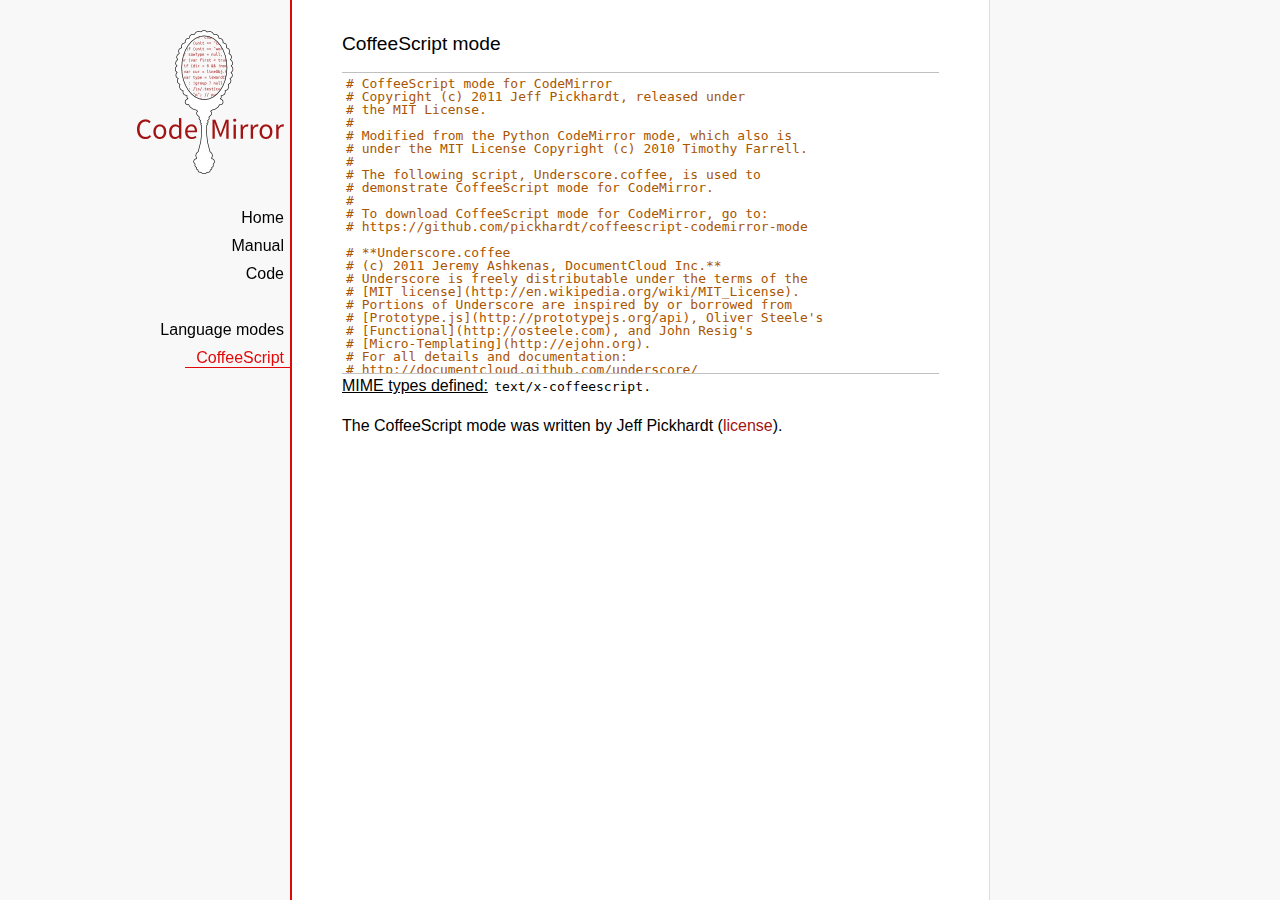
<file: js/codemirror-4.2/mode/coffeescript/index.html>
<!doctype html>

<title>CodeMirror: CoffeeScript mode</title>
<meta charset="utf-8"/>
<link rel=stylesheet href="../../doc/docs.css">

<link rel="stylesheet" href="../../lib/codemirror.css">
<script src="../../lib/codemirror.js"></script>
<script src="coffeescript.js"></script>
<style>.CodeMirror {border-top: 1px solid silver; border-bottom: 1px solid silver;}</style>
<div id=nav>
  <a href="http://codemirror.net"><img id=logo src="../../doc/logo.png"></a>

  <ul>
    <li><a href="../../index.html">Home</a>
    <li><a href="../../doc/manual.html">Manual</a>
    <li><a href="https://github.com/marijnh/codemirror">Code</a>
  </ul>
  <ul>
    <li><a href="../index.html">Language modes</a>
    <li><a class=active href="#">CoffeeScript</a>
  </ul>
</div>

<article>
<h2>CoffeeScript mode</h2>
<form><textarea id="code" name="code">
# CoffeeScript mode for CodeMirror
# Copyright (c) 2011 Jeff Pickhardt, released under
# the MIT License.
#
# Modified from the Python CodeMirror mode, which also is 
# under the MIT License Copyright (c) 2010 Timothy Farrell.
#
# The following script, Underscore.coffee, is used to 
# demonstrate CoffeeScript mode for CodeMirror.
#
# To download CoffeeScript mode for CodeMirror, go to:
# https://github.com/pickhardt/coffeescript-codemirror-mode

# **Underscore.coffee
# (c) 2011 Jeremy Ashkenas, DocumentCloud Inc.**
# Underscore is freely distributable under the terms of the
# [MIT license](http://en.wikipedia.org/wiki/MIT_License).
# Portions of Underscore are inspired by or borrowed from
# [Prototype.js](http://prototypejs.org/api), Oliver Steele's
# [Functional](http://osteele.com), and John Resig's
# [Micro-Templating](http://ejohn.org).
# For all details and documentation:
# http://documentcloud.github.com/underscore/


# Baseline setup
# --------------

# Establish the root object, `window` in the browser, or `global` on the server.
root = this


# Save the previous value of the `_` variable.
previousUnderscore = root._

### Multiline
    comment
###

# Establish the object that gets thrown to break out of a loop iteration.
# `StopIteration` is SOP on Mozilla.
breaker = if typeof(StopIteration) is 'undefined' then '__break__' else StopIteration


#### Docco style single line comment (title)


# Helper function to escape **RegExp** contents, because JS doesn't have one.
escapeRegExp = (string) -> string.replace(/([.*+?^${}()|[\]\/\\])/g, '\\$1')


# Save bytes in the minified (but not gzipped) version:
ArrayProto = Array.prototype
ObjProto = Object.prototype


# Create quick reference variables for speed access to core prototypes.
slice = ArrayProto.slice
unshift = ArrayProto.unshift
toString = ObjProto.toString
hasOwnProperty = ObjProto.hasOwnProperty
propertyIsEnumerable = ObjProto.propertyIsEnumerable


# All **ECMA5** native implementations we hope to use are declared here.
nativeForEach = ArrayProto.forEach
nativeMap = ArrayProto.map
nativeReduce = ArrayProto.reduce
nativeReduceRight = ArrayProto.reduceRight
nativeFilter = ArrayProto.filter
nativeEvery = ArrayProto.every
nativeSome = ArrayProto.some
nativeIndexOf = ArrayProto.indexOf
nativeLastIndexOf = ArrayProto.lastIndexOf
nativeIsArray = Array.isArray
nativeKeys = Object.keys


# Create a safe reference to the Underscore object for use below.
_ = (obj) -> new wrapper(obj)


# Export the Underscore object for **CommonJS**.
if typeof(exports) != 'undefined' then exports._ = _


# Export Underscore to global scope.
root._ = _


# Current version.
_.VERSION = '1.1.0'


# Collection Functions
# --------------------

# The cornerstone, an **each** implementation.
# Handles objects implementing **forEach**, arrays, and raw objects.
_.each = (obj, iterator, context) ->
  try
    if nativeForEach and obj.forEach is nativeForEach
      obj.forEach iterator, context
    else if _.isNumber obj.length
      iterator.call context, obj[i], i, obj for i in [0...obj.length]
    else
      iterator.call context, val, key, obj for own key, val of obj
  catch e
    throw e if e isnt breaker
  obj


# Return the results of applying the iterator to each element. Use JavaScript
# 1.6's version of **map**, if possible.
_.map = (obj, iterator, context) ->
  return obj.map(iterator, context) if nativeMap and obj.map is nativeMap
  results = []
  _.each obj, (value, index, list) ->
    results.push iterator.call context, value, index, list
  results


# **Reduce** builds up a single result from a list of values. Also known as
# **inject**, or **foldl**. Uses JavaScript 1.8's version of **reduce**, if possible.
_.reduce = (obj, iterator, memo, context) ->
  if nativeReduce and obj.reduce is nativeReduce
    iterator = _.bind iterator, context if context
    return obj.reduce iterator, memo
  _.each obj, (value, index, list) ->
    memo = iterator.call context, memo, value, index, list
  memo


# The right-associative version of **reduce**, also known as **foldr**. Uses
# JavaScript 1.8's version of **reduceRight**, if available.
_.reduceRight = (obj, iterator, memo, context) ->
  if nativeReduceRight and obj.reduceRight is nativeReduceRight
    iterator = _.bind iterator, context if context
    return obj.reduceRight iterator, memo
  reversed = _.clone(_.toArray(obj)).reverse()
  _.reduce reversed, iterator, memo, context


# Return the first value which passes a truth test.
_.detect = (obj, iterator, context) ->
  result = null
  _.each obj, (value, index, list) ->
    if iterator.call context, value, index, list
      result = value
      _.breakLoop()
  result


# Return all the elements that pass a truth test. Use JavaScript 1.6's
# **filter**, if it exists.
_.filter = (obj, iterator, context) ->
  return obj.filter iterator, context if nativeFilter and obj.filter is nativeFilter
  results = []
  _.each obj, (value, index, list) ->
    results.push value if iterator.call context, value, index, list
  results


# Return all the elements for which a truth test fails.
_.reject = (obj, iterator, context) ->
  results = []
  _.each obj, (value, index, list) ->
    results.push value if not iterator.call context, value, index, list
  results


# Determine whether all of the elements match a truth test. Delegate to
# JavaScript 1.6's **every**, if it is present.
_.every = (obj, iterator, context) ->
  iterator ||= _.identity
  return obj.every iterator, context if nativeEvery and obj.every is nativeEvery
  result = true
  _.each obj, (value, index, list) ->
    _.breakLoop() unless (result = result and iterator.call(context, value, index, list))
  result


# Determine if at least one element in the object matches a truth test. Use
# JavaScript 1.6's **some**, if it exists.
_.some = (obj, iterator, context) ->
  iterator ||= _.identity
  return obj.some iterator, context if nativeSome and obj.some is nativeSome
  result = false
  _.each obj, (value, index, list) ->
    _.breakLoop() if (result = iterator.call(context, value, index, list))
  result


# Determine if a given value is included in the array or object,
# based on `===`.
_.include = (obj, target) ->
  return _.indexOf(obj, target) isnt -1 if nativeIndexOf and obj.indexOf is nativeIndexOf
  return true for own key, val of obj when val is target
  false


# Invoke a method with arguments on every item in a collection.
_.invoke = (obj, method) ->
  args = _.rest arguments, 2
  (if method then val[method] else val).apply(val, args) for val in obj


# Convenience version of a common use case of **map**: fetching a property.
_.pluck = (obj, key) ->
  _.map(obj, (val) -> val[key])


# Return the maximum item or (item-based computation).
_.max = (obj, iterator, context) ->
  return Math.max.apply(Math, obj) if not iterator and _.isArray(obj)
  result = computed: -Infinity
  _.each obj, (value, index, list) ->
    computed = if iterator then iterator.call(context, value, index, list) else value
    computed >= result.computed and (result = {value: value, computed: computed})
  result.value


# Return the minimum element (or element-based computation).
_.min = (obj, iterator, context) ->
  return Math.min.apply(Math, obj) if not iterator and _.isArray(obj)
  result = computed: Infinity
  _.each obj, (value, index, list) ->
    computed = if iterator then iterator.call(context, value, index, list) else value
    computed < result.computed and (result = {value: value, computed: computed})
  result.value


# Sort the object's values by a criterion produced by an iterator.
_.sortBy = (obj, iterator, context) ->
  _.pluck(((_.map obj, (value, index, list) ->
    {value: value, criteria: iterator.call(context, value, index, list)}
  ).sort((left, right) ->
    a = left.criteria; b = right.criteria
    if a < b then -1 else if a > b then 1 else 0
  )), 'value')


# Use a comparator function to figure out at what index an object should
# be inserted so as to maintain order. Uses binary search.
_.sortedIndex = (array, obj, iterator) ->
  iterator ||= _.identity
  low = 0
  high = array.length
  while low < high
    mid = (low + high) >> 1
    if iterator(array[mid]) < iterator(obj) then low = mid + 1 else high = mid
  low


# Convert anything iterable into a real, live array.
_.toArray = (iterable) ->
  return [] if (!iterable)
  return iterable.toArray() if (iterable.toArray)
  return iterable if (_.isArray(iterable))
  return slice.call(iterable) if (_.isArguments(iterable))
  _.values(iterable)


# Return the number of elements in an object.
_.size = (obj) -> _.toArray(obj).length


# Array Functions
# ---------------

# Get the first element of an array. Passing `n` will return the first N
# values in the array. Aliased as **head**. The `guard` check allows it to work
# with **map**.
_.first = (array, n, guard) ->
  if n and not guard then slice.call(array, 0, n) else array[0]


# Returns everything but the first entry of the array. Aliased as **tail**.
# Especially useful on the arguments object. Passing an `index` will return
# the rest of the values in the array from that index onward. The `guard`
# check allows it to work with **map**.
_.rest = (array, index, guard) ->
  slice.call(array, if _.isUndefined(index) or guard then 1 else index)


# Get the last element of an array.
_.last = (array) -> array[array.length - 1]


# Trim out all falsy values from an array.
_.compact = (array) -> item for item in array when item


# Return a completely flattened version of an array.
_.flatten = (array) ->
  _.reduce array, (memo, value) ->
    return memo.concat(_.flatten(value)) if _.isArray value
    memo.push value
    memo
  , []


# Return a version of the array that does not contain the specified value(s).
_.without = (array) ->
  values = _.rest arguments
  val for val in _.toArray(array) when not _.include values, val


# Produce a duplicate-free version of the array. If the array has already
# been sorted, you have the option of using a faster algorithm.
_.uniq = (array, isSorted) ->
  memo = []
  for el, i in _.toArray array
    memo.push el if i is 0 || (if isSorted is true then _.last(memo) isnt el else not _.include(memo, el))
  memo


# Produce an array that contains every item shared between all the
# passed-in arrays.
_.intersect = (array) ->
  rest = _.rest arguments
  _.select _.uniq(array), (item) ->
    _.all rest, (other) ->
      _.indexOf(other, item) >= 0


# Zip together multiple lists into a single array -- elements that share
# an index go together.
_.zip = ->
  length = _.max _.pluck arguments, 'length'
  results = new Array length
  for i in [0...length]
    results[i] = _.pluck arguments, String i
  results


# If the browser doesn't supply us with **indexOf** (I'm looking at you, MSIE),
# we need this function. Return the position of the first occurrence of an
# item in an array, or -1 if the item is not included in the array.
_.indexOf = (array, item) ->
  return array.indexOf item if nativeIndexOf and array.indexOf is nativeIndexOf
  i = 0; l = array.length
  while l - i
    if array[i] is item then return i else i++
  -1


# Provide JavaScript 1.6's **lastIndexOf**, delegating to the native function,
# if possible.
_.lastIndexOf = (array, item) ->
  return array.lastIndexOf(item) if nativeLastIndexOf and array.lastIndexOf is nativeLastIndexOf
  i = array.length
  while i
    if array[i] is item then return i else i--
  -1


# Generate an integer Array containing an arithmetic progression. A port of
# [the native Python **range** function](http://docs.python.org/library/functions.html#range).
_.range = (start, stop, step) ->
  a = arguments
  solo = a.length <= 1
  i = start = if solo then 0 else a[0]
  stop = if solo then a[0] else a[1]
  step = a[2] or 1
  len = Math.ceil((stop - start) / step)
  return [] if len <= 0
  range = new Array len
  idx = 0
  loop
    return range if (if step > 0 then i - stop else stop - i) >= 0
    range[idx] = i
    idx++
    i+= step


# Function Functions
# ------------------

# Create a function bound to a given object (assigning `this`, and arguments,
# optionally). Binding with arguments is also known as **curry**.
_.bind = (func, obj) ->
  args = _.rest arguments, 2
  -> func.apply obj or root, args.concat arguments


# Bind all of an object's methods to that object. Useful for ensuring that
# all callbacks defined on an object belong to it.
_.bindAll = (obj) ->
  funcs = if arguments.length > 1 then _.rest(arguments) else _.functions(obj)
  _.each funcs, (f) -> obj[f] = _.bind obj[f], obj
  obj


# Delays a function for the given number of milliseconds, and then calls
# it with the arguments supplied.
_.delay = (func, wait) ->
  args = _.rest arguments, 2
  setTimeout((-> func.apply(func, args)), wait)


# Memoize an expensive function by storing its results.
_.memoize = (func, hasher) ->
  memo = {}
  hasher or= _.identity
  ->
    key = hasher.apply this, arguments
    return memo[key] if key of memo
    memo[key] = func.apply this, arguments


# Defers a function, scheduling it to run after the current call stack has
# cleared.
_.defer = (func) ->
  _.delay.apply _, [func, 1].concat _.rest arguments


# Returns the first function passed as an argument to the second,
# allowing you to adjust arguments, run code before and after, and
# conditionally execute the original function.
_.wrap = (func, wrapper) ->
  -> wrapper.apply wrapper, [func].concat arguments


# Returns a function that is the composition of a list of functions, each
# consuming the return value of the function that follows.
_.compose = ->
  funcs = arguments
  ->
    args = arguments
    for i in [funcs.length - 1..0] by -1
      args = [funcs[i].apply(this, args)]
    args[0]


# Object Functions
# ----------------

# Retrieve the names of an object's properties.
_.keys = nativeKeys or (obj) ->
  return _.range 0, obj.length if _.isArray(obj)
  key for key, val of obj


# Retrieve the values of an object's properties.
_.values = (obj) ->
  _.map obj, _.identity


# Return a sorted list of the function names available in Underscore.
_.functions = (obj) ->
  _.filter(_.keys(obj), (key) -> _.isFunction(obj[key])).sort()


# Extend a given object with all of the properties in a source object.
_.extend = (obj) ->
  for source in _.rest(arguments)
    obj[key] = val for key, val of source
  obj


# Create a (shallow-cloned) duplicate of an object.
_.clone = (obj) ->
  return obj.slice 0 if _.isArray obj
  _.extend {}, obj


# Invokes interceptor with the obj, and then returns obj.
# The primary purpose of this method is to "tap into" a method chain,
# in order to perform operations on intermediate results within
 the chain.
_.tap = (obj, interceptor) ->
  interceptor obj
  obj


# Perform a deep comparison to check if two objects are equal.
_.isEqual = (a, b) ->
  # Check object identity.
  return true if a is b
  # Different types?
  atype = typeof(a); btype = typeof(b)
  return false if atype isnt btype
  # Basic equality test (watch out for coercions).
  return true if `a == b`
  # One is falsy and the other truthy.
  return false if (!a and b) or (a and !b)
  # One of them implements an `isEqual()`?
  return a.isEqual(b) if a.isEqual
  # Check dates' integer values.
  return a.getTime() is b.getTime() if _.isDate(a) and _.isDate(b)
  # Both are NaN?
  return false if _.isNaN(a) and _.isNaN(b)
  # Compare regular expressions.
  if _.isRegExp(a) and _.isRegExp(b)
    return a.source is b.source and
           a.global is b.global and
           a.ignoreCase is b.ignoreCase and
           a.multiline is b.multiline
  # If a is not an object by this point, we can't handle it.
  return false if atype isnt 'object'
  # Check for different array lengths before comparing contents.
  return false if a.length and (a.length isnt b.length)
  # Nothing else worked, deep compare the contents.
  aKeys = _.keys(a); bKeys = _.keys(b)
  # Different object sizes?
  return false if aKeys.length isnt bKeys.length
  # Recursive comparison of contents.
  return false for key, val of a when !(key of b) or !_.isEqual(val, b[key])
  true


# Is a given array or object empty?
_.isEmpty = (obj) ->
  return obj.length is 0 if _.isArray(obj) or _.isString(obj)
  return false for own key of obj
  true


# Is a given value a DOM element?
_.isElement = (obj) -> obj and obj.nodeType is 1


# Is a given value an array?
_.isArray = nativeIsArray or (obj) -> !!(obj and obj.concat and obj.unshift and not obj.callee)


# Is a given variable an arguments object?
_.isArguments = (obj) -> obj and obj.callee


# Is the given value a function?
_.isFunction = (obj) -> !!(obj and obj.constructor and obj.call and obj.apply)


# Is the given value a string?
_.isString = (obj) -> !!(obj is '' or (obj and obj.charCodeAt and obj.substr))


# Is a given value a number?
_.isNumber = (obj) -> (obj is +obj) or toString.call(obj) is '[object Number]'


# Is a given value a boolean?
_.isBoolean = (obj) -> obj is true or obj is false


# Is a given value a Date?
_.isDate = (obj) -> !!(obj and obj.getTimezoneOffset and obj.setUTCFullYear)


# Is the given value a regular expression?
_.isRegExp = (obj) -> !!(obj and obj.exec and (obj.ignoreCase or obj.ignoreCase is false))


# Is the given value NaN -- this one is interesting. `NaN != NaN`, and
# `isNaN(undefined) == true`, so we make sure it's a number first.
_.isNaN = (obj) -> _.isNumber(obj) and window.isNaN(obj)


# Is a given value equal to null?
_.isNull = (obj) -> obj is null


# Is a given variable undefined?
_.isUndefined = (obj) -> typeof obj is 'undefined'


# Utility Functions
# -----------------

# Run Underscore.js in noConflict mode, returning the `_` variable to its
# previous owner. Returns a reference to the Underscore object.
_.noConflict = ->
  root._ = previousUnderscore
  this


# Keep the identity function around for default iterators.
_.identity = (value) -> value


# Run a function `n` times.
_.times = (n, iterator, context) ->
  iterator.call context, i for i in [0...n]


# Break out of the middle of an iteration.
_.breakLoop = -> throw breaker


# Add your own custom functions to the Underscore object, ensuring that
# they're correctly added to the OOP wrapper as well.
_.mixin = (obj) ->
  for name in _.functions(obj)
    addToWrapper name, _[name] = obj[name]


# Generate a unique integer id (unique within the entire client session).
# Useful for temporary DOM ids.
idCounter = 0
_.uniqueId = (prefix) ->
  (prefix or '') + idCounter++


# By default, Underscore uses **ERB**-style template delimiters, change the
# following template settings to use alternative delimiters.
_.templateSettings = {
  start: '<%'
  end: '%>'
  interpolate: /<%=(.+?)%>/g
}


# JavaScript templating a-la **ERB**, pilfered from John Resig's
# *Secrets of the JavaScript Ninja*, page 83.
# Single-quote fix from Rick Strahl.
# With alterations for arbitrary delimiters, and to preserve whitespace.
_.template = (str, data) ->
  c = _.templateSettings
  endMatch = new RegExp("'(?=[^"+c.end.substr(0, 1)+"]*"+escapeRegExp(c.end)+")","g")
  fn = new Function 'obj',
    'var p=[],print=function(){p.push.apply(p,arguments);};' +
    'with(obj||{}){p.push(\'' +
    str.replace(/\r/g, '\\r')
       .replace(/\n/g, '\\n')
       .replace(/\t/g, '\\t')
       .replace(endMatch,"���")
       .split("'").join("\\'")
       .split("���").join("'")
       .replace(c.interpolate, "',$1,'")
       .split(c.start).join("');")
       .split(c.end).join("p.push('") +
       "');}return p.join('');"
  if data then fn(data) else fn


# Aliases
# -------

_.forEach = _.each
_.foldl = _.inject = _.reduce
_.foldr = _.reduceRight
_.select = _.filter
_.all = _.every
_.any = _.some
_.contains = _.include
_.head = _.first
_.tail = _.rest
_.methods = _.functions


# Setup the OOP Wrapper
# ---------------------

# If Underscore is called as a function, it returns a wrapped object that
# can be used OO-style. This wrapper holds altered versions of all the
# underscore functions. Wrapped objects may be chained.
wrapper = (obj) ->
  this._wrapped = obj
  this


# Helper function to continue chaining intermediate results.
result = (obj, chain) ->
  if chain then _(obj).chain() else obj


# A method to easily add functions to the OOP wrapper.
addToWrapper = (name, func) ->
  wrapper.prototype[name] = ->
    args = _.toArray arguments
    unshift.call args, this._wrapped
    result func.apply(_, args), this._chain


# Add all ofthe Underscore functions to the wrapper object.
_.mixin _


# Add all mutator Array functions to the wrapper.
_.each ['pop', 'push', 'reverse', 'shift', 'sort', 'splice', 'unshift'], (name) ->
  method = Array.prototype[name]
  wrapper.prototype[name] = ->
    method.apply(this._wrapped, arguments)
    result(this._wrapped, this._chain)


# Add all accessor Array functions to the wrapper.
_.each ['concat', 'join', 'slice'], (name) ->
  method = Array.prototype[name]
  wrapper.prototype[name] = ->
    result(method.apply(this._wrapped, arguments), this._chain)


# Start chaining a wrapped Underscore object.
wrapper::chain = ->
  this._chain = true
  this


# Extracts the result from a wrapped and chained object.
wrapper::value = -> this._wrapped
</textarea></form>
    <script>
      var editor = CodeMirror.fromTextArea(document.getElementById("code"), {});
    </script>

    <p><strong>MIME types defined:</strong> <code>text/x-coffeescript</code>.</p>

    <p>The CoffeeScript mode was written by Jeff Pickhardt (<a href="LICENSE">license</a>).</p>

  </article>
</file>
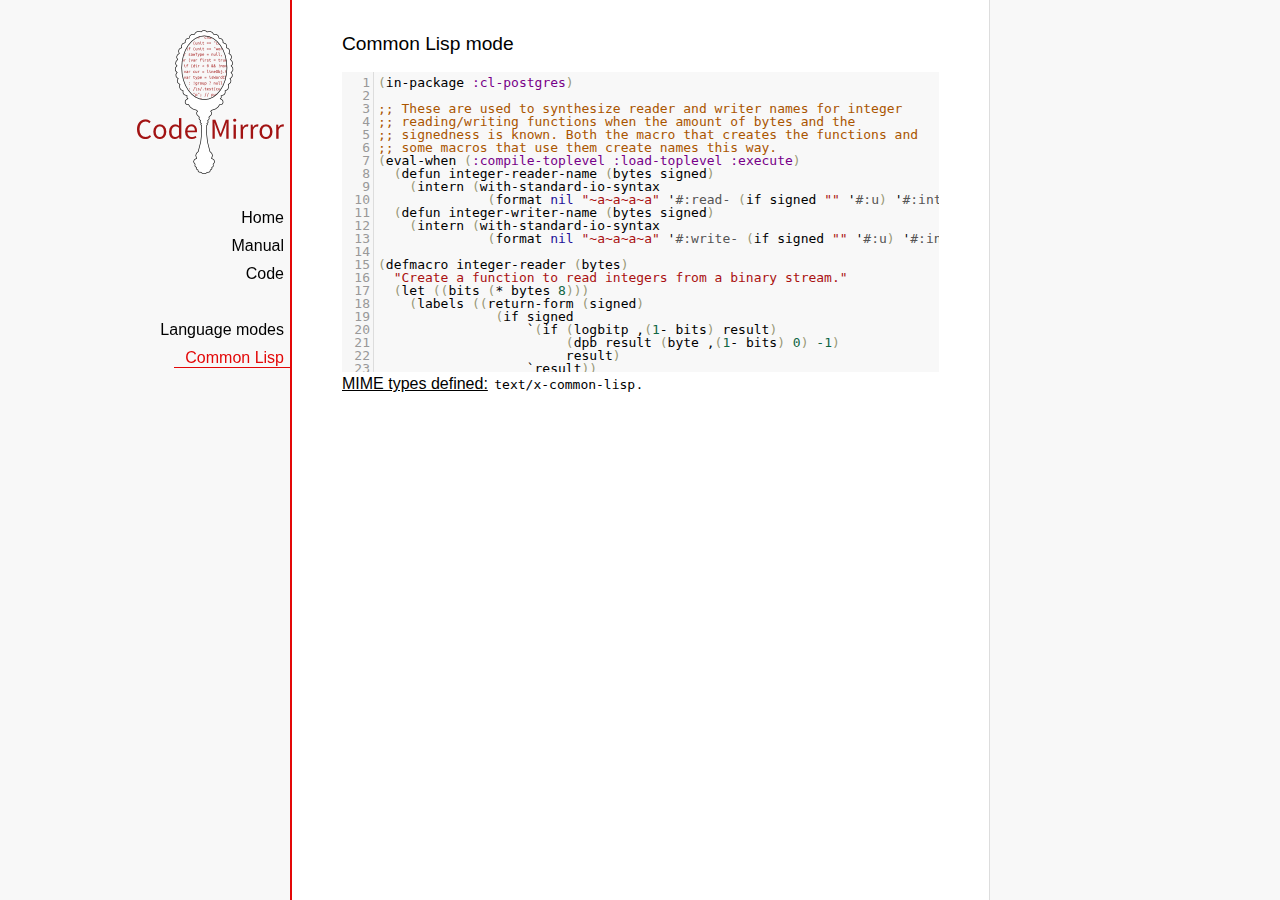
<file: js/codemirror-4.2/mode/commonlisp/index.html>
<!doctype html>

<title>CodeMirror: Common Lisp mode</title>
<meta charset="utf-8"/>
<link rel=stylesheet href="../../doc/docs.css">

<link rel="stylesheet" href="../../lib/codemirror.css">
<script src="../../lib/codemirror.js"></script>
<script src="commonlisp.js"></script>
<style>.CodeMirror {background: #f8f8f8;}</style>
<div id=nav>
  <a href="http://codemirror.net"><img id=logo src="../../doc/logo.png"></a>

  <ul>
    <li><a href="../../index.html">Home</a>
    <li><a href="../../doc/manual.html">Manual</a>
    <li><a href="https://github.com/marijnh/codemirror">Code</a>
  </ul>
  <ul>
    <li><a href="../index.html">Language modes</a>
    <li><a class=active href="#">Common Lisp</a>
  </ul>
</div>

<article>
<h2>Common Lisp mode</h2>
<form><textarea id="code" name="code">(in-package :cl-postgres)

;; These are used to synthesize reader and writer names for integer
;; reading/writing functions when the amount of bytes and the
;; signedness is known. Both the macro that creates the functions and
;; some macros that use them create names this way.
(eval-when (:compile-toplevel :load-toplevel :execute)
  (defun integer-reader-name (bytes signed)
    (intern (with-standard-io-syntax
              (format nil "~a~a~a~a" '#:read- (if signed "" '#:u) '#:int bytes))))
  (defun integer-writer-name (bytes signed)
    (intern (with-standard-io-syntax
              (format nil "~a~a~a~a" '#:write- (if signed "" '#:u) '#:int bytes)))))

(defmacro integer-reader (bytes)
  "Create a function to read integers from a binary stream."
  (let ((bits (* bytes 8)))
    (labels ((return-form (signed)
               (if signed
                   `(if (logbitp ,(1- bits) result)
                        (dpb result (byte ,(1- bits) 0) -1)
                        result)
                   `result))
             (generate-reader (signed)
               `(defun ,(integer-reader-name bytes signed) (socket)
                  (declare (type stream socket)
                           #.*optimize*)
                  ,(if (= bytes 1)
                       `(let ((result (the (unsigned-byte 8) (read-byte socket))))
                          (declare (type (unsigned-byte 8) result))
                          ,(return-form signed))
                       `(let ((result 0))
                          (declare (type (unsigned-byte ,bits) result))
                          ,@(loop :for byte :from (1- bytes) :downto 0
                                   :collect `(setf (ldb (byte 8 ,(* 8 byte)) result)
                                                   (the (unsigned-byte 8) (read-byte socket))))
                          ,(return-form signed))))))
      `(progn
;; This causes weird errors on SBCL in some circumstances. Disabled for now.
;;         (declaim (inline ,(integer-reader-name bytes t)
;;                          ,(integer-reader-name bytes nil)))
         (declaim (ftype (function (t) (signed-byte ,bits))
                         ,(integer-reader-name bytes t)))
         ,(generate-reader t)
         (declaim (ftype (function (t) (unsigned-byte ,bits))
                         ,(integer-reader-name bytes nil)))
         ,(generate-reader nil)))))

(defmacro integer-writer (bytes)
  "Create a function to write integers to a binary stream."
  (let ((bits (* 8 bytes)))
    `(progn
      (declaim (inline ,(integer-writer-name bytes t)
                       ,(integer-writer-name bytes nil)))
      (defun ,(integer-writer-name bytes nil) (socket value)
        (declare (type stream socket)
                 (type (unsigned-byte ,bits) value)
                 #.*optimize*)
        ,@(if (= bytes 1)
              `((write-byte value socket))
              (loop :for byte :from (1- bytes) :downto 0
                    :collect `(write-byte (ldb (byte 8 ,(* byte 8)) value)
                               socket)))
        (values))
      (defun ,(integer-writer-name bytes t) (socket value)
        (declare (type stream socket)
                 (type (signed-byte ,bits) value)
                 #.*optimize*)
        ,@(if (= bytes 1)
              `((write-byte (ldb (byte 8 0) value) socket))
              (loop :for byte :from (1- bytes) :downto 0
                    :collect `(write-byte (ldb (byte 8 ,(* byte 8)) value)
                               socket)))
        (values)))))

;; All the instances of the above that we need.

(integer-reader 1)
(integer-reader 2)
(integer-reader 4)
(integer-reader 8)

(integer-writer 1)
(integer-writer 2)
(integer-writer 4)

(defun write-bytes (socket bytes)
  "Write a byte-array to a stream."
  (declare (type stream socket)
           (type (simple-array (unsigned-byte 8)) bytes)
           #.*optimize*)
  (write-sequence bytes socket))

(defun write-str (socket string)
  "Write a null-terminated string to a stream \(encoding it when UTF-8
support is enabled.)."
  (declare (type stream socket)
           (type string string)
           #.*optimize*)
  (enc-write-string string socket)
  (write-uint1 socket 0))

(declaim (ftype (function (t unsigned-byte)
                          (simple-array (unsigned-byte 8) (*)))
                read-bytes))
(defun read-bytes (socket length)
  "Read a byte array of the given length from a stream."
  (declare (type stream socket)
           (type fixnum length)
           #.*optimize*)
  (let ((result (make-array length :element-type '(unsigned-byte 8))))
    (read-sequence result socket)
    result))

(declaim (ftype (function (t) string) read-str))
(defun read-str (socket)
  "Read a null-terminated string from a stream. Takes care of encoding
when UTF-8 support is enabled."
  (declare (type stream socket)
           #.*optimize*)
  (enc-read-string socket :null-terminated t))

(defun skip-bytes (socket length)
  "Skip a given number of bytes in a binary stream."
  (declare (type stream socket)
           (type (unsigned-byte 32) length)
           #.*optimize*)
  (dotimes (i length)
    (read-byte socket)))

(defun skip-str (socket)
  "Skip a null-terminated string."
  (declare (type stream socket)
           #.*optimize*)
  (loop :for char :of-type fixnum = (read-byte socket)
        :until (zerop char)))

(defun ensure-socket-is-closed (socket &amp;key abort)
  (when (open-stream-p socket)
    (handler-case
        (close socket :abort abort)
      (error (error)
        (warn "Ignoring the error which happened while trying to close PostgreSQL socket: ~A" error)))))
</textarea></form>
    <script>
      var editor = CodeMirror.fromTextArea(document.getElementById("code"), {lineNumbers: true});
    </script>

    <p><strong>MIME types defined:</strong> <code>text/x-common-lisp</code>.</p>

  </article>
</file>
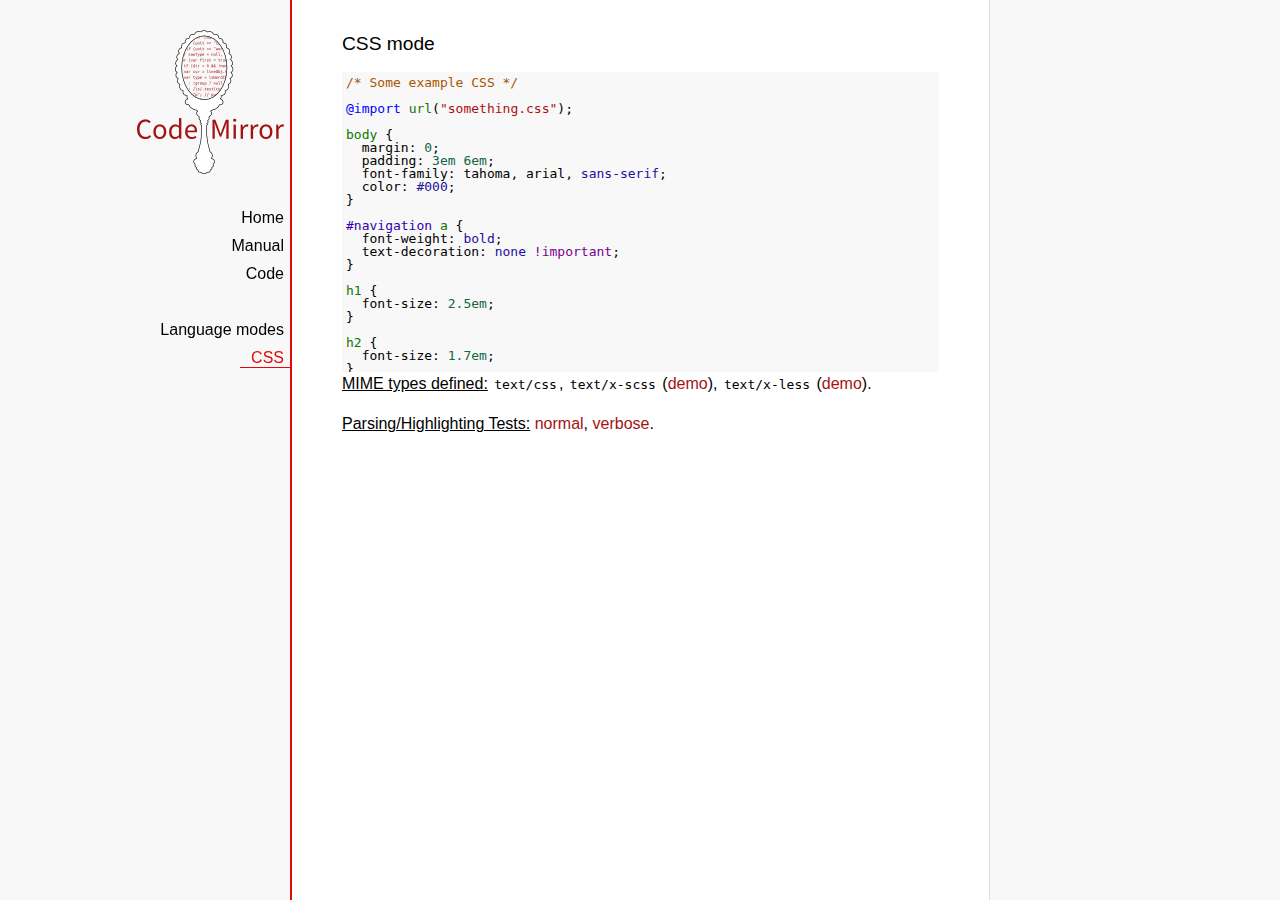
<file: js/codemirror-4.2/mode/css/index.html>
<!doctype html>

<title>CodeMirror: CSS mode</title>
<meta charset="utf-8"/>
<link rel=stylesheet href="../../doc/docs.css">

<link rel="stylesheet" href="../../lib/codemirror.css">
<script src="../../lib/codemirror.js"></script>
<script src="css.js"></script>
<style>.CodeMirror {background: #f8f8f8;}</style>
<div id=nav>
  <a href="http://codemirror.net"><img id=logo src="../../doc/logo.png"></a>

  <ul>
    <li><a href="../../index.html">Home</a>
    <li><a href="../../doc/manual.html">Manual</a>
    <li><a href="https://github.com/marijnh/codemirror">Code</a>
  </ul>
  <ul>
    <li><a href="../index.html">Language modes</a>
    <li><a class=active href="#">CSS</a>
  </ul>
</div>

<article>
<h2>CSS mode</h2>
<form><textarea id="code" name="code">
/* Some example CSS */

@import url("something.css");

body {
  margin: 0;
  padding: 3em 6em;
  font-family: tahoma, arial, sans-serif;
  color: #000;
}

#navigation a {
  font-weight: bold;
  text-decoration: none !important;
}

h1 {
  font-size: 2.5em;
}

h2 {
  font-size: 1.7em;
}

h1:before, h2:before {
  content: "::";
}

code {
  font-family: courier, monospace;
  font-size: 80%;
  color: #418A8A;
}
</textarea></form>
    <script>
      var editor = CodeMirror.fromTextArea(document.getElementById("code"), {});
    </script>

    <p><strong>MIME types defined:</strong> <code>text/css</code>, <code>text/x-scss</code> (<a href="scss.html">demo</a>), <code>text/x-less</code> (<a href="less.html">demo</a>).</p>

    <p><strong>Parsing/Highlighting Tests:</strong> <a href="../../test/index.html#css_*">normal</a>,  <a href="../../test/index.html#verbose,css_*">verbose</a>.</p>

  </article>
</file>
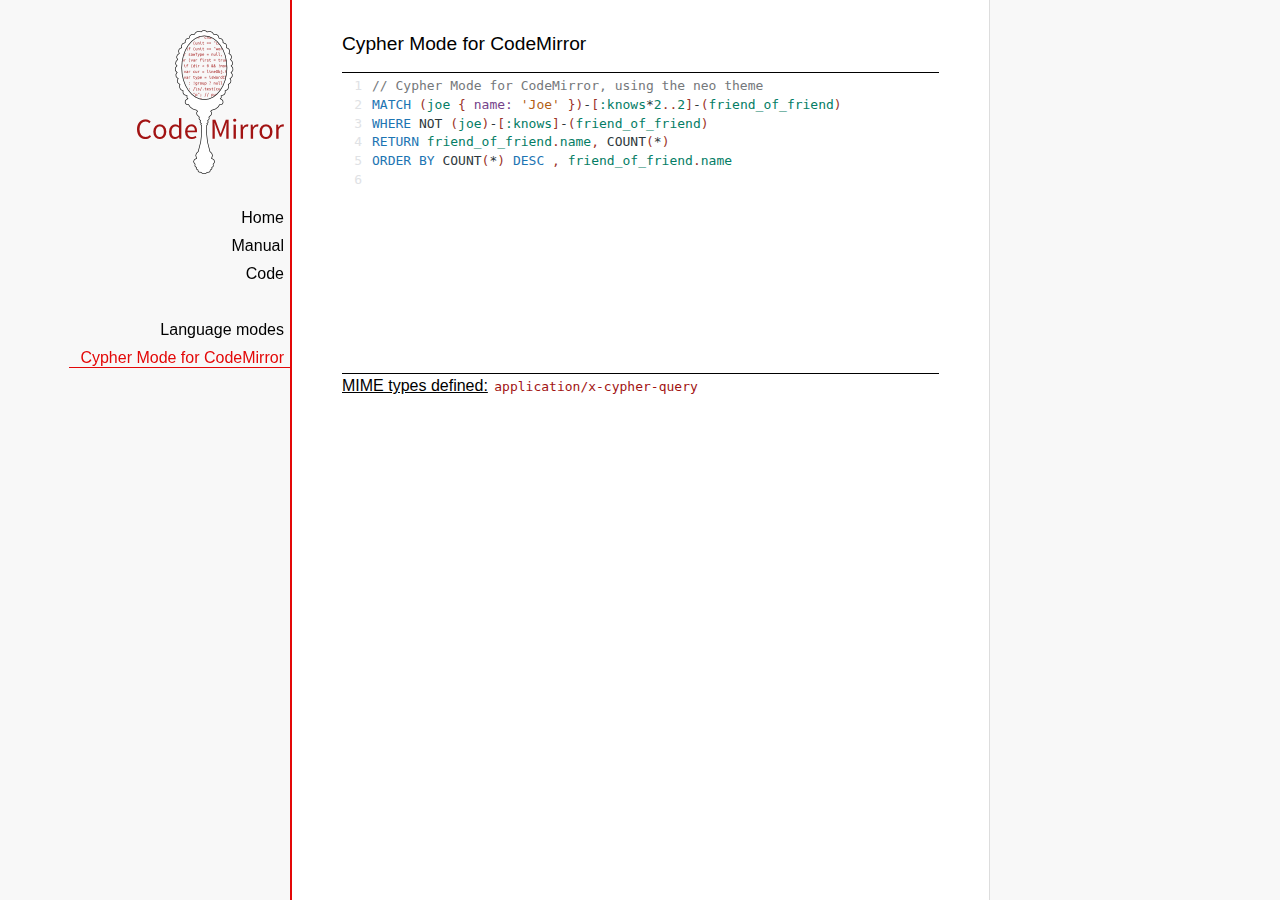
<file: js/codemirror-4.2/mode/cypher/index.html>
<!doctype html>

<title>CodeMirror: Cypher Mode for CodeMirror</title>
<meta charset="utf-8"/>
<link rel=stylesheet href="../../doc/docs.css">

<link rel="stylesheet" href="../../lib/codemirror.css" />
<link rel="stylesheet" href="../../theme/neo.css" />
<script src="../../lib/codemirror.js"></script>
<script src="cypher.js"></script>
<style>
.CodeMirror {
    border-top: 1px solid black;
    border-bottom: 1px solid black;
}
        </style>
<div id=nav>
  <a href="http://codemirror.net"><img id=logo src="../../doc/logo.png"></a>

  <ul>
    <li><a href="../../index.html">Home</a>
    <li><a href="../../doc/manual.html">Manual</a>
    <li><a href="https://github.com/marijnh/codemirror">Code</a>
  </ul>
  <ul>
    <li><a href="../index.html">Language modes</a>
    <li><a class=active href="#">Cypher Mode for CodeMirror</a>
  </ul>
</div>

<article>
<h2>Cypher Mode for CodeMirror</h2>
<form>
            <textarea id="code" name="code">// Cypher Mode for CodeMirror, using the neo theme
MATCH (joe { name: 'Joe' })-[:knows*2..2]-(friend_of_friend)
WHERE NOT (joe)-[:knows]-(friend_of_friend)
RETURN friend_of_friend.name, COUNT(*)
ORDER BY COUNT(*) DESC , friend_of_friend.name
</textarea>
            </form>
            <p><strong>MIME types defined:</strong> 
            <code><a href="?mime=application/x-cypher-query">application/x-cypher-query</a></code>
        </p>
<script>
window.onload = function() {
  var mime = 'application/x-cypher-query';
  // get mime type
  if (window.location.href.indexOf('mime=') > -1) {
    mime = window.location.href.substr(window.location.href.indexOf('mime=') + 5);
  }
  window.editor = CodeMirror.fromTextArea(document.getElementById('code'), {
    mode: mime,
    indentWithTabs: true,
    smartIndent: true,
    lineNumbers: true,
    matchBrackets : true,
    autofocus: true,
    theme: 'neo'
  });
};
</script>

</article>
</file>
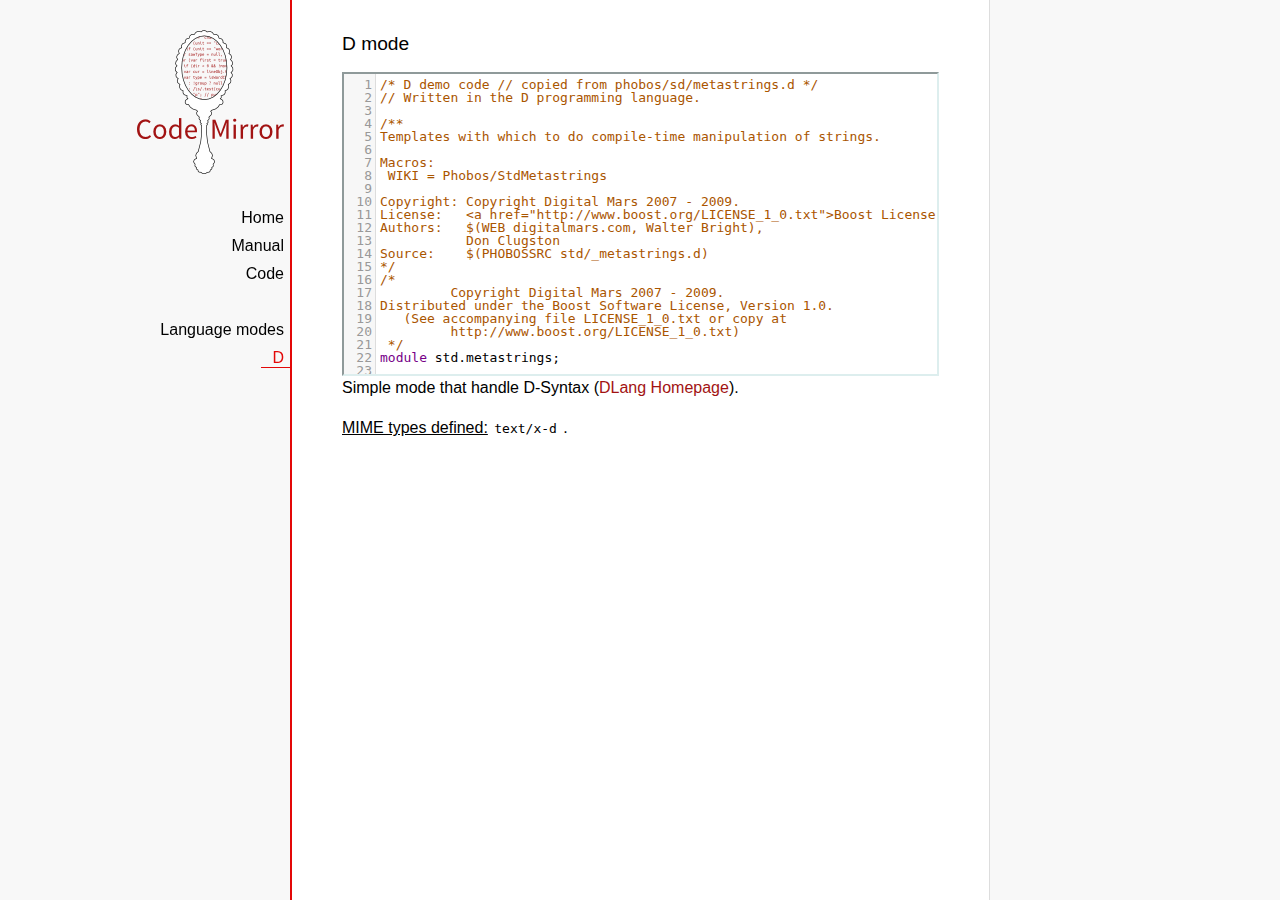
<file: js/codemirror-4.2/mode/d/index.html>
<!doctype html>

<title>CodeMirror: D mode</title>
<meta charset="utf-8"/>
<link rel=stylesheet href="../../doc/docs.css">

<link rel="stylesheet" href="../../lib/codemirror.css">
<script src="../../lib/codemirror.js"></script>
<script src="../../addon/edit/matchbrackets.js"></script>
<script src="d.js"></script>
<style>.CodeMirror {border: 2px inset #dee;}</style>
<div id=nav>
  <a href="http://codemirror.net"><img id=logo src="../../doc/logo.png"></a>

  <ul>
    <li><a href="../../index.html">Home</a>
    <li><a href="../../doc/manual.html">Manual</a>
    <li><a href="https://github.com/marijnh/codemirror">Code</a>
  </ul>
  <ul>
    <li><a href="../index.html">Language modes</a>
    <li><a class=active href="#">D</a>
  </ul>
</div>

<article>
<h2>D mode</h2>
<form><textarea id="code" name="code">
/* D demo code // copied from phobos/sd/metastrings.d */
// Written in the D programming language.

/**
Templates with which to do compile-time manipulation of strings.

Macros:
 WIKI = Phobos/StdMetastrings

Copyright: Copyright Digital Mars 2007 - 2009.
License:   <a href="http://www.boost.org/LICENSE_1_0.txt">Boost License 1.0</a>.
Authors:   $(WEB digitalmars.com, Walter Bright),
           Don Clugston
Source:    $(PHOBOSSRC std/_metastrings.d)
*/
/*
         Copyright Digital Mars 2007 - 2009.
Distributed under the Boost Software License, Version 1.0.
   (See accompanying file LICENSE_1_0.txt or copy at
         http://www.boost.org/LICENSE_1_0.txt)
 */
module std.metastrings;

/**
Formats constants into a string at compile time.  Analogous to $(XREF
string,format).

Parameters:

A = tuple of constants, which can be strings, characters, or integral
    values.

Formats:
 *    The formats supported are %s for strings, and %%
 *    for the % character.
Example:
---
import std.metastrings;
import std.stdio;

void main()
{
  string s = Format!("Arg %s = %s", "foo", 27);
  writefln(s); // "Arg foo = 27"
}
 * ---
 */

template Format(A...)
{
    static if (A.length == 0)
        enum Format = "";
    else static if (is(typeof(A[0]) : const(char)[]))
        enum Format = FormatString!(A[0], A[1..$]);
    else
        enum Format = toStringNow!(A[0]) ~ Format!(A[1..$]);
}

template FormatString(const(char)[] F, A...)
{
    static if (F.length == 0)
        enum FormatString = Format!(A);
    else static if (F.length == 1)
        enum FormatString = F[0] ~ Format!(A);
    else static if (F[0..2] == "%s")
        enum FormatString
            = toStringNow!(A[0]) ~ FormatString!(F[2..$],A[1..$]);
    else static if (F[0..2] == "%%")
        enum FormatString = "%" ~ FormatString!(F[2..$],A);
    else
    {
        static assert(F[0] != '%', "unrecognized format %" ~ F[1]);
        enum FormatString = F[0] ~ FormatString!(F[1..$],A);
    }
}

unittest
{
    auto s = Format!("hel%slo", "world", -138, 'c', true);
    assert(s == "helworldlo-138ctrue", "[" ~ s ~ "]");
}

/**
 * Convert constant argument to a string.
 */

template toStringNow(ulong v)
{
    static if (v < 10)
        enum toStringNow = "" ~ cast(char)(v + '0');
    else
        enum toStringNow = toStringNow!(v / 10) ~ toStringNow!(v % 10);
}

unittest
{
    static assert(toStringNow!(1uL << 62) == "4611686018427387904");
}

/// ditto
template toStringNow(long v)
{
    static if (v < 0)
        enum toStringNow = "-" ~ toStringNow!(cast(ulong) -v);
    else
        enum toStringNow = toStringNow!(cast(ulong) v);
}

unittest
{
    static assert(toStringNow!(0x100000000) == "4294967296");
    static assert(toStringNow!(-138L) == "-138");
}

/// ditto
template toStringNow(uint U)
{
    enum toStringNow = toStringNow!(cast(ulong)U);
}

/// ditto
template toStringNow(int I)
{
    enum toStringNow = toStringNow!(cast(long)I);
}

/// ditto
template toStringNow(bool B)
{
    enum toStringNow = B ? "true" : "false";
}

/// ditto
template toStringNow(string S)
{
    enum toStringNow = S;
}

/// ditto
template toStringNow(char C)
{
    enum toStringNow = "" ~ C;
}


/********
 * Parse unsigned integer literal from the start of string s.
 * returns:
 *    .value = the integer literal as a string,
 *    .rest = the string following the integer literal
 * Otherwise:
 *    .value = null,
 *    .rest = s
 */

template parseUinteger(const(char)[] s)
{
    static if (s.length == 0)
    {
        enum value = "";
        enum rest = "";
    }
    else static if (s[0] >= '0' && s[0] <= '9')
    {
        enum value = s[0] ~ parseUinteger!(s[1..$]).value;
        enum rest = parseUinteger!(s[1..$]).rest;
    }
    else
    {
        enum value = "";
        enum rest = s;
    }
}

/********
Parse integer literal optionally preceded by $(D '-') from the start
of string $(D s).

Returns:
   .value = the integer literal as a string,
   .rest = the string following the integer literal

Otherwise:
   .value = null,
   .rest = s
*/

template parseInteger(const(char)[] s)
{
    static if (s.length == 0)
    {
        enum value = "";
        enum rest = "";
    }
    else static if (s[0] >= '0' && s[0] <= '9')
    {
        enum value = s[0] ~ parseUinteger!(s[1..$]).value;
        enum rest = parseUinteger!(s[1..$]).rest;
    }
    else static if (s.length >= 2 &&
            s[0] == '-' && s[1] >= '0' && s[1] <= '9')
    {
        enum value = s[0..2] ~ parseUinteger!(s[2..$]).value;
        enum rest = parseUinteger!(s[2..$]).rest;
    }
    else
    {
        enum value = "";
        enum rest = s;
    }
}

unittest
{
    assert(parseUinteger!("1234abc").value == "1234");
    assert(parseUinteger!("1234abc").rest == "abc");
    assert(parseInteger!("-1234abc").value == "-1234");
    assert(parseInteger!("-1234abc").rest == "abc");
}

/**
Deprecated aliases held for backward compatibility.
*/
deprecated alias toStringNow ToString;
/// Ditto
deprecated alias parseUinteger ParseUinteger;
/// Ditto
deprecated alias parseUinteger ParseInteger;

</textarea></form>

    <script>
      var editor = CodeMirror.fromTextArea(document.getElementById("code"), {
        lineNumbers: true,
        matchBrackets: true,
        indentUnit: 4,
        mode: "text/x-d"
      });
    </script>

    <p>Simple mode that handle D-Syntax (<a href="http://www.dlang.org">DLang Homepage</a>).</p>

    <p><strong>MIME types defined:</strong> <code>text/x-d</code>
    .</p>
  </article>
</file>
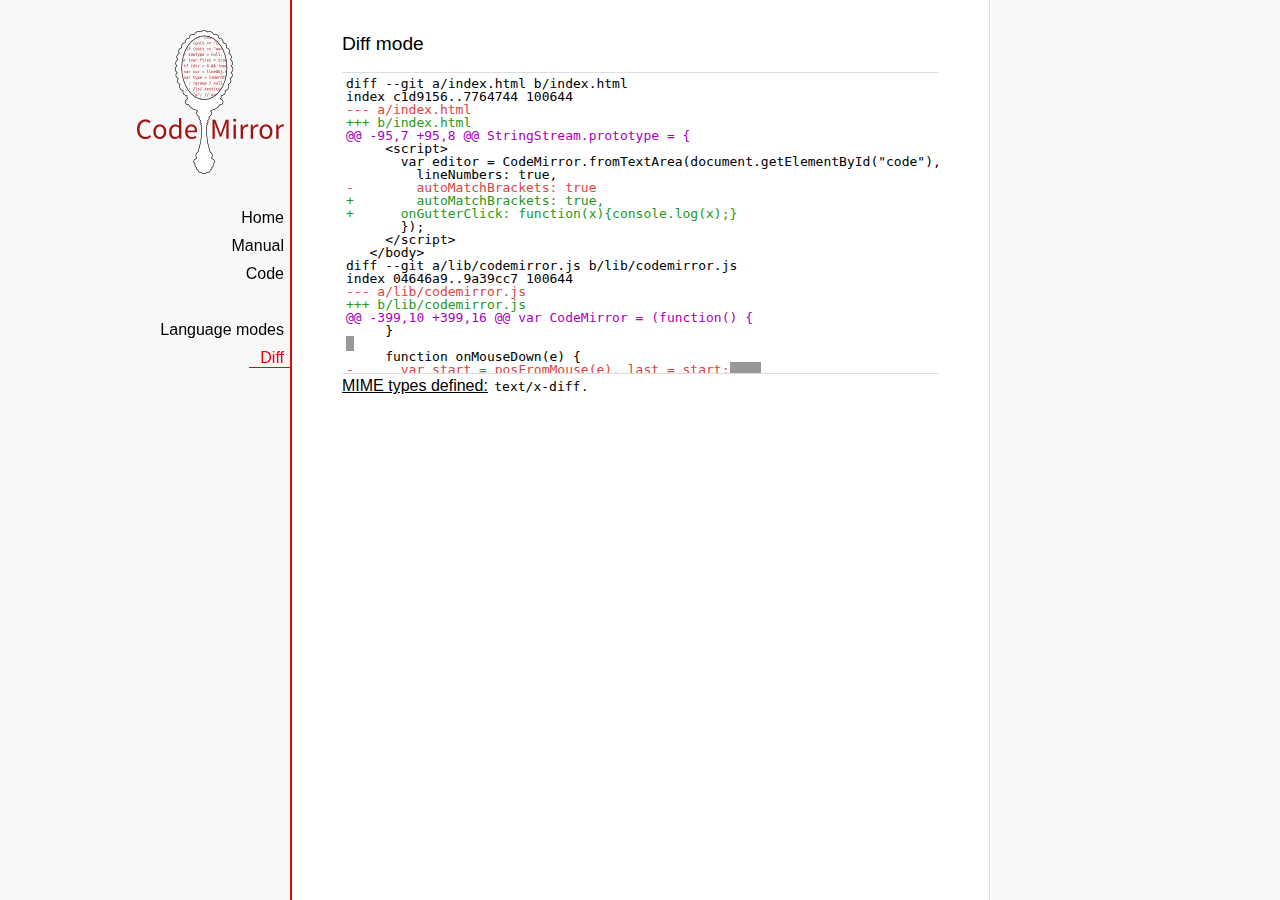
<file: js/codemirror-4.2/mode/diff/index.html>
<!doctype html>

<title>CodeMirror: Diff mode</title>
<meta charset="utf-8"/>
<link rel=stylesheet href="../../doc/docs.css">

<link rel="stylesheet" href="../../lib/codemirror.css">
<script src="../../lib/codemirror.js"></script>
<script src="diff.js"></script>
<style>
      .CodeMirror {border-top: 1px solid #ddd; border-bottom: 1px solid #ddd;}
      span.cm-meta {color: #a0b !important;}
      span.cm-error { background-color: black; opacity: 0.4;}
      span.cm-error.cm-string { background-color: red; }
      span.cm-error.cm-tag { background-color: #2b2; }
    </style>
<div id=nav>
  <a href="http://codemirror.net"><img id=logo src="../../doc/logo.png"></a>

  <ul>
    <li><a href="../../index.html">Home</a>
    <li><a href="../../doc/manual.html">Manual</a>
    <li><a href="https://github.com/marijnh/codemirror">Code</a>
  </ul>
  <ul>
    <li><a href="../index.html">Language modes</a>
    <li><a class=active href="#">Diff</a>
  </ul>
</div>

<article>
<h2>Diff mode</h2>
<form><textarea id="code" name="code">
diff --git a/index.html b/index.html
index c1d9156..7764744 100644
--- a/index.html
+++ b/index.html
@@ -95,7 +95,8 @@ StringStream.prototype = {
     <script>
       var editor = CodeMirror.fromTextArea(document.getElementById("code"), {
         lineNumbers: true,
-        autoMatchBrackets: true
+        autoMatchBrackets: true,
+      onGutterClick: function(x){console.log(x);}
       });
     </script>
   </body>
diff --git a/lib/codemirror.js b/lib/codemirror.js
index 04646a9..9a39cc7 100644
--- a/lib/codemirror.js
+++ b/lib/codemirror.js
@@ -399,10 +399,16 @@ var CodeMirror = (function() {
     }
 
     function onMouseDown(e) {
-      var start = posFromMouse(e), last = start;    
+      var start = posFromMouse(e), last = start, target = e.target();
       if (!start) return;
       setCursor(start.line, start.ch, false);
       if (e.button() != 1) return;
+      if (target.parentNode == gutter) {    
+        if (options.onGutterClick)
+          options.onGutterClick(indexOf(gutter.childNodes, target) + showingFrom);
+        return;
+      }
+
       if (!focused) onFocus();
 
       e.stop();
@@ -808,7 +814,7 @@ var CodeMirror = (function() {
       for (var i = showingFrom; i < showingTo; ++i) {
         var marker = lines[i].gutterMarker;
         if (marker) html.push('<div class="' + marker.style + '">' + htmlEscape(marker.text) + '</div>');
-        else html.push("<div>" + (options.lineNumbers ? i + 1 : "\u00a0") + "</div>");
+        else html.push("<div>" + (options.lineNumbers ? i + options.firstLineNumber : "\u00a0") + "</div>");
       }
       gutter.style.display = "none"; // TODO test whether this actually helps
       gutter.innerHTML = html.join("");
@@ -1371,10 +1377,8 @@ var CodeMirror = (function() {
         if (option == "parser") setParser(value);
         else if (option === "lineNumbers") setLineNumbers(value);
         else if (option === "gutter") setGutter(value);
-        else if (option === "readOnly") options.readOnly = value;
-        else if (option === "indentUnit") {options.indentUnit = indentUnit = value; setParser(options.parser);}
-        else if (/^(?:enterMode|tabMode|indentWithTabs|readOnly|autoMatchBrackets|undoDepth)$/.test(option)) options[option] = value;
-        else throw new Error("Can't set option " + option);
+        else if (option === "indentUnit") {options.indentUnit = value; setParser(options.parser);}
+        else options[option] = value;
       },
       cursorCoords: cursorCoords,
       undo: operation(undo),
@@ -1402,7 +1406,8 @@ var CodeMirror = (function() {
       replaceRange: operation(replaceRange),
 
       operation: function(f){return operation(f)();},
-      refresh: function(){updateDisplay([{from: 0, to: lines.length}]);}
+      refresh: function(){updateDisplay([{from: 0, to: lines.length}]);},
+      getInputField: function(){return input;}
     };
     return instance;
   }
@@ -1420,6 +1425,7 @@ var CodeMirror = (function() {
     readOnly: false,
     onChange: null,
     onCursorActivity: null,
+    onGutterClick: null,
     autoMatchBrackets: false,
     workTime: 200,
     workDelay: 300,
</textarea></form>
    <script>
      var editor = CodeMirror.fromTextArea(document.getElementById("code"), {});
    </script>

    <p><strong>MIME types defined:</strong> <code>text/x-diff</code>.</p>

  </article>
</file>
<file: js/codemirror-4.2/doc/docs.css>
@font-face {
  font-family: 'Source Sans Pro';
  font-style: normal;
  font-weight: 400;
  src: local('Source Sans Pro'), local('SourceSansPro-Regular'), url(http://themes.googleusercontent.com/static/fonts/sourcesanspro/v5/ODelI1aHBYDBqgeIAH2zlBM0YzuT7MdOe03otPbuUS0.woff) format('woff');
}

body, html { margin: 0; padding: 0; height: 100%; }
section, article { display: block; padding: 0; }

body {
  background: #f8f8f8;
  font-family: 'Source Sans Pro', Helvetica, Arial, sans-serif;
  line-height: 1.5;
}

p { margin-top: 0; }

h2, h3 {
  font-weight: normal;
  margin-bottom: .7em;
}
h2 { font-size: 120%; }
h3 { font-size: 110%; }
article > h2:first-child, section:first-child > h2 { margin-top: 0; }

a, a:visited, a:link, .quasilink {
  color: #A21313;
  text-decoration: none;
}

em {
  padding-right: 2px;
}

.quasilink {
  cursor: pointer;
}

article {
  max-width: 700px;
  margin: 0 0 0 160px;
  border-left: 2px solid #E30808;
  border-right: 1px solid #ddd;
  padding: 30px 50px 100px 50px;
  background: white;
  z-index: 2;
  position: relative;
  min-height: 100%;
  box-sizing: border-box;
  -moz-box-sizing: border-box;
}

#nav {
  position: fixed;
  padding-top: 30px;
  max-height: 100%;
  box-sizing: -moz-border-box;
  box-sizing: border-box;
  overflow-y: auto;
  left: 0; right: none;
  width: 160px;
  text-align: right;
  z-index: 1;
}

@media screen and (min-width: 1000px) {
  article {
    margin: 0 auto;
  }
  #nav {
    right: 50%;
    width: auto;
    border-right: 349px solid transparent;
  }
}

#nav ul {
  display: block;
  margin: 0; padding: 0;
  margin-bottom: 32px;
}

#nav li {
  display: block;
  margin-bottom: 4px;
}

#nav li ul {
  font-size: 80%;
  margin-bottom: 0;
  display: none;
}

#nav li.active ul {
  display: block;
}

#nav li li a {
  padding-right: 20px;
  display: inline-block;
}

#nav ul a {
  color: black;
  padding: 0 7px 1px 11px;
}

#nav ul a.active, #nav ul a:hover {
  border-bottom: 1px solid #E30808;
  margin-bottom: -1px;
  color: #E30808;
}

#logo {
  border: 0;
  margin-right: 7px;
  margin-bottom: 25px;
}

section {
  border-top: 1px solid #E30808;
  margin: 1.5em 0;
}

section.first {
  border: none;
  margin-top: 0;
}

#demo {
  position: relative;
}

#demolist {
  position: absolute;
  right: 5px;
  top: 5px;
  z-index: 25;
}

.bankinfo {
  text-align: left;
  display: none;
  padding: 0 .5em;
  position: absolute;
  border: 2px solid #aaa;
  border-radius: 5px;
  background: #eee;
  top: 10px;
  left: 30px;
}

.bankinfo_close {
  position: absolute;
  top: 0; right: 6px;
  font-weight: bold;
  cursor: pointer;
}

.bigbutton {
  cursor: pointer;
  text-align: center;
  padding: 0 1em;
  display: inline-block;
  color: white;
  position: relative;
  line-height: 1.9;
  color: white !important;
  background: #A21313;
}

.bigbutton.right {
  border-bottom-left-radius: 100px;
  border-top-left-radius: 100px;
}

.bigbutton.left {
  border-bottom-right-radius: 100px;
  border-top-right-radius: 100px;
}

.bigbutton:hover {
  background: #E30808;
}

th {
  text-decoration: underline;
  font-weight: normal;
  text-align: left;
}

#features ul {
  list-style: none;
  margin: 0 0 1em;
  padding: 0 0 0 1.2em;
}

#features li:before {
  content: "-";
  width: 1em;
  display: inline-block;
  padding: 0;
  margin: 0;
  margin-left: -1em;
}

.rel {
  margin-bottom: 0;
}
.rel-note {
  margin-top: 0;
  color: #555;
}

pre {
  padding-left: 15px;
  border-left: 2px solid #ddd;
}

code {
  padding: 0 2px;
}

strong {
  text-decoration: underline;
  font-weight: normal;
}

.field {
  border: 1px solid #A21313;
}
</file>
<file: js/codemirror-4.2/lib/codemirror.css>
/* BASICS */

.CodeMirror {
  /* Set height, width, borders, and global font properties here */
  font-family: monospace;
  height: 300px;
}
.CodeMirror-scroll {
  /* Set scrolling behaviour here */
  overflow: auto;
}

/* PADDING */

.CodeMirror-lines {
  padding: 4px 0; /* Vertical padding around content */
}
.CodeMirror pre {
  padding: 0 4px; /* Horizontal padding of content */
}

.CodeMirror-scrollbar-filler, .CodeMirror-gutter-filler {
  background-color: white; /* The little square between H and V scrollbars */
}

/* GUTTER */

.CodeMirror-gutters {
  border-right: 1px solid #ddd;
  background-color: #f7f7f7;
  white-space: nowrap;
}
.CodeMirror-linenumbers {}
.CodeMirror-linenumber {
  padding: 0 3px 0 5px;
  min-width: 20px;
  text-align: right;
  color: #999;
  -moz-box-sizing: content-box;
  box-sizing: content-box;
}

/* CURSOR */

.CodeMirror div.CodeMirror-cursor {
  border-left: 1px solid black;
}
/* Shown when moving in bi-directional text */
.CodeMirror div.CodeMirror-secondarycursor {
  border-left: 1px solid silver;
}
.CodeMirror.cm-keymap-fat-cursor div.CodeMirror-cursor {
  width: auto;
  border: 0;
  background: #7e7;
}
/* Can style cursor different in overwrite (non-insert) mode */
div.CodeMirror-overwrite div.CodeMirror-cursor {}

.cm-tab { display: inline-block; }

.CodeMirror-ruler {
  border-left: 1px solid #ccc;
  position: absolute;
}

/* DEFAULT THEME */

.cm-s-default .cm-keyword {color: #708;}
.cm-s-default .cm-atom {color: #219;}
.cm-s-default .cm-number {color: #164;}
.cm-s-default .cm-def {color: #00f;}
.cm-s-default .cm-variable,
.cm-s-default .cm-punctuation,
.cm-s-default .cm-property,
.cm-s-default .cm-operator {}
.cm-s-default .cm-variable-2 {color: #05a;}
.cm-s-default .cm-variable-3 {color: #085;}
.cm-s-default .cm-comment {color: #a50;}
.cm-s-default .cm-string {color: #a11;}
.cm-s-default .cm-string-2 {color: #f50;}
.cm-s-default .cm-meta {color: #555;}
.cm-s-default .cm-qualifier {color: #555;}
.cm-s-default .cm-builtin {color: #30a;}
.cm-s-default .cm-bracket {color: #997;}
.cm-s-default .cm-tag {color: #170;}
.cm-s-default .cm-attribute {color: #00c;}
.cm-s-default .cm-header {color: blue;}
.cm-s-default .cm-quote {color: #090;}
.cm-s-default .cm-hr {color: #999;}
.cm-s-default .cm-link {color: #00c;}

.cm-negative {color: #d44;}
.cm-positive {color: #292;}
.cm-header, .cm-strong {font-weight: bold;}
.cm-em {font-style: italic;}
.cm-link {text-decoration: underline;}

.cm-s-default .cm-error {color: #f00;}
.cm-invalidchar {color: #f00;}

div.CodeMirror span.CodeMirror-matchingbracket {color: #0f0;}
div.CodeMirror span.CodeMirror-nonmatchingbracket {color: #f22;}
.CodeMirror-activeline-background {background: #e8f2ff;}

/* STOP */

/* The rest of this file contains styles related to the mechanics of
   the editor. You probably shouldn't touch them. */

.CodeMirror {
  line-height: 1;
  position: relative;
  overflow: hidden;
  background: white;
  color: black;
}

.CodeMirror-scroll {
  /* 30px is the magic margin used to hide the element's real scrollbars */
  /* See overflow: hidden in .CodeMirror */
  margin-bottom: -30px; margin-right: -30px;
  padding-bottom: 30px;
  height: 100%;
  outline: none; /* Prevent dragging from highlighting the element */
  position: relative;
  -moz-box-sizing: content-box;
  box-sizing: content-box;
}
.CodeMirror-sizer {
  position: relative;
  border-right: 30px solid transparent;
  -moz-box-sizing: content-box;
  box-sizing: content-box;
}

/* The fake, visible scrollbars. Used to force redraw during scrolling
   before actuall scrolling happens, thus preventing shaking and
   flickering artifacts. */
.CodeMirror-vscrollbar, .CodeMirror-hscrollbar, .CodeMirror-scrollbar-filler, .CodeMirror-gutter-filler {
  position: absolute;
  z-index: 6;
  display: none;
}
.CodeMirror-vscrollbar {
  right: 0; top: 0;
  overflow-x: hidden;
  overflow-y: scroll;
}
.CodeMirror-hscrollbar {
  bottom: 0; left: 0;
  overflow-y: hidden;
  overflow-x: scroll;
}
.CodeMirror-scrollbar-filler {
  right: 0; bottom: 0;
}
.CodeMirror-gutter-filler {
  left: 0; bottom: 0;
}

.CodeMirror-gutters {
  position: absolute; left: 0; top: 0;
  padding-bottom: 30px;
  z-index: 3;
}
.CodeMirror-gutter {
  white-space: normal;
  height: 100%;
  -moz-box-sizing: content-box;
  box-sizing: content-box;
  padding-bottom: 30px;
  margin-bottom: -32px;
  display: inline-block;
  /* Hack to make IE7 behave */
  *zoom:1;
  *display:inline;
}
.CodeMirror-gutter-elt {
  position: absolute;
  cursor: default;
  z-index: 4;
}

.CodeMirror-lines {
  cursor: text;
}
.CodeMirror pre {
  /* Reset some styles that the rest of the page might have set */
  -moz-border-radius: 0; -webkit-border-radius: 0; border-radius: 0;
  border-width: 0;
  background: transparent;
  font-family: inherit;
  font-size: inherit;
  margin: 0;
  white-space: pre;
  word-wrap: normal;
  line-height: inherit;
  color: inherit;
  z-index: 2;
  position: relative;
  overflow: visible;
}
.CodeMirror-wrap pre {
  word-wrap: break-word;
  white-space: pre-wrap;
  word-break: normal;
}

.CodeMirror-linebackground {
  position: absolute;
  left: 0; right: 0; top: 0; bottom: 0;
  z-index: 0;
}

.CodeMirror-linewidget {
  position: relative;
  z-index: 2;
  overflow: auto;
}

.CodeMirror-widget {}

.CodeMirror-wrap .CodeMirror-scroll {
  overflow-x: hidden;
}

.CodeMirror-measure {
  position: absolute;
  width: 100%;
  height: 0;
  overflow: hidden;
  visibility: hidden;
}
.CodeMirror-measure pre { position: static; }

.CodeMirror div.CodeMirror-cursor {
  position: absolute;
  border-right: none;
  width: 0;
}

div.CodeMirror-cursors {
  visibility: hidden;
  position: relative;
  z-index: 1;
}
.CodeMirror-focused div.CodeMirror-cursors {
  visibility: visible;
}

.CodeMirror-selected { background: #d9d9d9; }
.CodeMirror-focused .CodeMirror-selected { background: #d7d4f0; }
.CodeMirror-crosshair { cursor: crosshair; }

.cm-searching {
  background: #ffa;
  background: rgba(255, 255, 0, .4);
}

/* IE7 hack to prevent it from returning funny offsetTops on the spans */
.CodeMirror span { *vertical-align: text-bottom; }

/* Used to force a border model for a node */
.cm-force-border { padding-right: .1px; }

@media print {
  /* Hide the cursor when printing */
  .CodeMirror div.CodeMirror-cursors {
    visibility: hidden;
  }
}
</file>
<file: js/codemirror-4.2/test/mode_test.css>
.mt-output .mt-token {
  border: 1px solid #ddd;
  white-space: pre;
  font-family: "Consolas", monospace;
  text-align: center;
}

.mt-output .mt-style {
  font-size: x-small;
}

.mt-output .mt-state {
  font-size: x-small;
  vertical-align: top;
}

.mt-output .mt-state-row {
  display: none;
}

.mt-state-unhide .mt-output .mt-state-row {
  display: table-row;
}
</file>
<file: js/codemirror-4.2/addon/hint/show-hint.css>
.CodeMirror-hints {
  position: absolute;
  z-index: 10;
  overflow: hidden;
  list-style: none;

  margin: 0;
  padding: 2px;

  -webkit-box-shadow: 2px 3px 5px rgba(0,0,0,.2);
  -moz-box-shadow: 2px 3px 5px rgba(0,0,0,.2);
  box-shadow: 2px 3px 5px rgba(0,0,0,.2);
  border-radius: 3px;
  border: 1px solid silver;

  background: white;
  font-size: 90%;
  font-family: monospace;

  max-height: 20em;
  overflow-y: auto;
}

.CodeMirror-hint {
  margin: 0;
  padding: 0 4px;
  border-radius: 2px;
  max-width: 19em;
  overflow: hidden;
  white-space: pre;
  color: black;
  cursor: pointer;
}

.CodeMirror-hint-active {
  background: #08f;
  color: white;
}
</file>
<file: js/codemirror-4.2/theme/neat.css>
.cm-s-neat span.cm-comment { color: #a86; }
.cm-s-neat span.cm-keyword { line-height: 1em; font-weight: bold; color: blue; }
.cm-s-neat span.cm-string { color: #a22; }
.cm-s-neat span.cm-builtin { line-height: 1em; font-weight: bold; color: #077; }
.cm-s-neat span.cm-special { line-height: 1em; font-weight: bold; color: #0aa; }
.cm-s-neat span.cm-variable { color: black; }
.cm-s-neat span.cm-number, .cm-s-neat span.cm-atom { color: #3a3; }
.cm-s-neat span.cm-meta {color: #555;}
.cm-s-neat span.cm-link { color: #3a3; }

.cm-s-neat .CodeMirror-activeline-background {background: #e8f2ff !important;}
.cm-s-neat .CodeMirror-matchingbracket {outline:1px solid grey; color:black !important;}
</file>
<file: js/codemirror-4.2/theme/elegant.css>
.cm-s-elegant span.cm-number, .cm-s-elegant span.cm-string, .cm-s-elegant span.cm-atom {color: #762;}
.cm-s-elegant span.cm-comment {color: #262; font-style: italic; line-height: 1em;}
.cm-s-elegant span.cm-meta {color: #555; font-style: italic; line-height: 1em;}
.cm-s-elegant span.cm-variable {color: black;}
.cm-s-elegant span.cm-variable-2 {color: #b11;}
.cm-s-elegant span.cm-qualifier {color: #555;}
.cm-s-elegant span.cm-keyword {color: #730;}
.cm-s-elegant span.cm-builtin {color: #30a;}
.cm-s-elegant span.cm-link {color: #762;}
.cm-s-elegant span.cm-error {background-color: #fdd;}

.cm-s-elegant .CodeMirror-activeline-background {background: #e8f2ff !important;}
.cm-s-elegant .CodeMirror-matchingbracket {outline:1px solid grey; color:black !important;}
</file>
<file: js/codemirror-4.2/theme/erlang-dark.css>
.cm-s-erlang-dark.CodeMirror { background: #002240; color: white; }
.cm-s-erlang-dark div.CodeMirror-selected { background: #b36539 !important; }
.cm-s-erlang-dark .CodeMirror-gutters { background: #002240; border-right: 1px solid #aaa; }
.cm-s-erlang-dark .CodeMirror-linenumber { color: #d0d0d0; }
.cm-s-erlang-dark .CodeMirror-cursor { border-left: 1px solid white !important; }

.cm-s-erlang-dark span.cm-atom       { color: #f133f1; }
.cm-s-erlang-dark span.cm-attribute  { color: #ff80e1; }
.cm-s-erlang-dark span.cm-bracket    { color: #ff9d00; }
.cm-s-erlang-dark span.cm-builtin    { color: #eaa; }
.cm-s-erlang-dark span.cm-comment    { color: #77f; }
.cm-s-erlang-dark span.cm-def        { color: #e7a; }
.cm-s-erlang-dark span.cm-keyword    { color: #ffee80; }
.cm-s-erlang-dark span.cm-meta       { color: #50fefe; }
.cm-s-erlang-dark span.cm-number     { color: #ffd0d0; }
.cm-s-erlang-dark span.cm-operator   { color: #d55; }
.cm-s-erlang-dark span.cm-property   { color: #ccc; }
.cm-s-erlang-dark span.cm-qualifier  { color: #ccc; }
.cm-s-erlang-dark span.cm-quote      { color: #ccc; }
.cm-s-erlang-dark span.cm-special    { color: #ffbbbb; }
.cm-s-erlang-dark span.cm-string     { color: #3ad900; }
.cm-s-erlang-dark span.cm-string-2   { color: #ccc; }
.cm-s-erlang-dark span.cm-tag        { color: #9effff; }
.cm-s-erlang-dark span.cm-variable   { color: #50fe50; }
.cm-s-erlang-dark span.cm-variable-2 { color: #e0e; }
.cm-s-erlang-dark span.cm-variable-3 { color: #ccc; }
.cm-s-erlang-dark span.cm-error      { color: #9d1e15; }

.cm-s-erlang-dark .CodeMirror-activeline-background {background: #013461 !important;}
.cm-s-erlang-dark .CodeMirror-matchingbracket {outline:1px solid grey; color:white !important;}
</file>
<file: js/codemirror-4.2/theme/night.css>
/* Loosely based on the Midnight Textmate theme */

.cm-s-night.CodeMirror { background: #0a001f; color: #f8f8f8; }
.cm-s-night div.CodeMirror-selected { background: #447 !important; }
.cm-s-night .CodeMirror-gutters { background: #0a001f; border-right: 1px solid #aaa; }
.cm-s-night .CodeMirror-linenumber { color: #f8f8f8; }
.cm-s-night .CodeMirror-cursor { border-left: 1px solid white !important; }

.cm-s-night span.cm-comment { color: #6900a1; }
.cm-s-night span.cm-atom { color: #845dc4; }
.cm-s-night span.cm-number, .cm-s-night span.cm-attribute { color: #ffd500; }
.cm-s-night span.cm-keyword { color: #599eff; }
.cm-s-night span.cm-string { color: #37f14a; }
.cm-s-night span.cm-meta { color: #7678e2; }
.cm-s-night span.cm-variable-2, .cm-s-night span.cm-tag { color: #99b2ff; }
.cm-s-night span.cm-variable-3, .cm-s-night span.cm-def { color: white; }
.cm-s-night span.cm-bracket { color: #8da6ce; }
.cm-s-night span.cm-comment { color: #6900a1; }
.cm-s-night span.cm-builtin, .cm-s-night span.cm-special { color: #ff9e59; }
.cm-s-night span.cm-link { color: #845dc4; }
.cm-s-night span.cm-error { color: #9d1e15; }

.cm-s-night .CodeMirror-activeline-background {background: #1C005A !important;}
.cm-s-night .CodeMirror-matchingbracket {outline:1px solid grey; color:white !important;}
</file>
<file: js/codemirror-4.2/theme/monokai.css>
/* Based on Sublime Text's Monokai theme */

.cm-s-monokai.CodeMirror {background: #272822; color: #f8f8f2;}
.cm-s-monokai div.CodeMirror-selected {background: #49483E !important;}
.cm-s-monokai .CodeMirror-gutters {background: #272822; border-right: 0px;}
.cm-s-monokai .CodeMirror-linenumber {color: #d0d0d0;}
.cm-s-monokai .CodeMirror-cursor {border-left: 1px solid #f8f8f0 !important;}

.cm-s-monokai span.cm-comment {color: #75715e;}
.cm-s-monokai span.cm-atom {color: #ae81ff;}
.cm-s-monokai span.cm-number {color: #ae81ff;}

.cm-s-monokai span.cm-property, .cm-s-monokai span.cm-attribute {color: #a6e22e;}
.cm-s-monokai span.cm-keyword {color: #f92672;}
.cm-s-monokai span.cm-string {color: #e6db74;}

.cm-s-monokai span.cm-variable {color: #a6e22e;}
.cm-s-monokai span.cm-variable-2 {color: #9effff;}
.cm-s-monokai span.cm-def {color: #fd971f;}
.cm-s-monokai span.cm-bracket {color: #f8f8f2;}
.cm-s-monokai span.cm-tag {color: #f92672;}
.cm-s-monokai span.cm-link {color: #ae81ff;}
.cm-s-monokai span.cm-error {background: #f92672; color: #f8f8f0;}

.cm-s-monokai .CodeMirror-activeline-background {background: #373831 !important;}
.cm-s-monokai .CodeMirror-matchingbracket {
  text-decoration: underline;
  color: white !important;
}
</file>
<file: js/codemirror-4.2/theme/cobalt.css>
.cm-s-cobalt.CodeMirror { background: #002240; color: white; }
.cm-s-cobalt div.CodeMirror-selected { background: #b36539 !important; }
.cm-s-cobalt .CodeMirror-gutters { background: #002240; border-right: 1px solid #aaa; }
.cm-s-cobalt .CodeMirror-linenumber { color: #d0d0d0; }
.cm-s-cobalt .CodeMirror-cursor { border-left: 1px solid white !important; }

.cm-s-cobalt span.cm-comment { color: #08f; }
.cm-s-cobalt span.cm-atom { color: #845dc4; }
.cm-s-cobalt span.cm-number, .cm-s-cobalt span.cm-attribute { color: #ff80e1; }
.cm-s-cobalt span.cm-keyword { color: #ffee80; }
.cm-s-cobalt span.cm-string { color: #3ad900; }
.cm-s-cobalt span.cm-meta { color: #ff9d00; }
.cm-s-cobalt span.cm-variable-2, .cm-s-cobalt span.cm-tag { color: #9effff; }
.cm-s-cobalt span.cm-variable-3, .cm-s-cobalt span.cm-def { color: white; }
.cm-s-cobalt span.cm-bracket { color: #d8d8d8; }
.cm-s-cobalt span.cm-builtin, .cm-s-cobalt span.cm-special { color: #ff9e59; }
.cm-s-cobalt span.cm-link { color: #845dc4; }
.cm-s-cobalt span.cm-error { color: #9d1e15; }

.cm-s-cobalt .CodeMirror-activeline-background {background: #002D57 !important;}
.cm-s-cobalt .CodeMirror-matchingbracket {outline:1px solid grey;color:white !important}
</file>
<file: js/codemirror-4.2/theme/eclipse.css>
.cm-s-eclipse span.cm-meta {color: #FF1717;}
.cm-s-eclipse span.cm-keyword { line-height: 1em; font-weight: bold; color: #7F0055; }
.cm-s-eclipse span.cm-atom {color: #219;}
.cm-s-eclipse span.cm-number {color: #164;}
.cm-s-eclipse span.cm-def {color: #00f;}
.cm-s-eclipse span.cm-variable {color: black;}
.cm-s-eclipse span.cm-variable-2 {color: #0000C0;}
.cm-s-eclipse span.cm-variable-3 {color: #0000C0;}
.cm-s-eclipse span.cm-property {color: black;}
.cm-s-eclipse span.cm-operator {color: black;}
.cm-s-eclipse span.cm-comment {color: #3F7F5F;}
.cm-s-eclipse span.cm-string {color: #2A00FF;}
.cm-s-eclipse span.cm-string-2 {color: #f50;}
.cm-s-eclipse span.cm-qualifier {color: #555;}
.cm-s-eclipse span.cm-builtin {color: #30a;}
.cm-s-eclipse span.cm-bracket {color: #cc7;}
.cm-s-eclipse span.cm-tag {color: #170;}
.cm-s-eclipse span.cm-attribute {color: #00c;}
.cm-s-eclipse span.cm-link {color: #219;}
.cm-s-eclipse span.cm-error {color: #f00;}

.cm-s-eclipse .CodeMirror-activeline-background {background: #e8f2ff !important;}
.cm-s-eclipse .CodeMirror-matchingbracket {outline:1px solid grey; color:black !important;}
</file>
<file: js/codemirror-4.2/theme/rubyblue.css>
.cm-s-rubyblue.CodeMirror { background: #112435; color: white; }
.cm-s-rubyblue div.CodeMirror-selected { background: #38566F !important; }
.cm-s-rubyblue .CodeMirror-gutters { background: #1F4661; border-right: 7px solid #3E7087; }
.cm-s-rubyblue .CodeMirror-linenumber { color: white; }
.cm-s-rubyblue .CodeMirror-cursor { border-left: 1px solid white !important; }

.cm-s-rubyblue span.cm-comment { color: #999; font-style:italic; line-height: 1em; }
.cm-s-rubyblue span.cm-atom { color: #F4C20B; }
.cm-s-rubyblue span.cm-number, .cm-s-rubyblue span.cm-attribute { color: #82C6E0; }
.cm-s-rubyblue span.cm-keyword { color: #F0F; }
.cm-s-rubyblue span.cm-string { color: #F08047; }
.cm-s-rubyblue span.cm-meta { color: #F0F; }
.cm-s-rubyblue span.cm-variable-2, .cm-s-rubyblue span.cm-tag { color: #7BD827; }
.cm-s-rubyblue span.cm-variable-3, .cm-s-rubyblue span.cm-def { color: white; }
.cm-s-rubyblue span.cm-bracket { color: #F0F; }
.cm-s-rubyblue span.cm-link { color: #F4C20B; }
.cm-s-rubyblue span.CodeMirror-matchingbracket { color:#F0F !important; }
.cm-s-rubyblue span.cm-builtin, .cm-s-rubyblue span.cm-special { color: #FF9D00; }
.cm-s-rubyblue span.cm-error { color: #AF2018; }

.cm-s-rubyblue .CodeMirror-activeline-background {background: #173047 !important;}
</file>
<file: js/codemirror-4.2/theme/lesser-dark.css>
/*
http://lesscss.org/ dark theme
Ported to CodeMirror by Peter Kroon
*/
.cm-s-lesser-dark {
  line-height: 1.3em;
}
.cm-s-lesser-dark.CodeMirror { background: #262626; color: #EBEFE7; text-shadow: 0 -1px 1px #262626; }
.cm-s-lesser-dark div.CodeMirror-selected {background: #45443B !important;} /* 33322B*/
.cm-s-lesser-dark .CodeMirror-cursor { border-left: 1px solid white !important; }
.cm-s-lesser-dark pre { padding: 0 8px; }/*editable code holder*/

.cm-s-lesser-dark.CodeMirror span.CodeMirror-matchingbracket { color: #7EFC7E; }/*65FC65*/

.cm-s-lesser-dark .CodeMirror-gutters { background: #262626; border-right:1px solid #aaa; }
.cm-s-lesser-dark .CodeMirror-linenumber { color: #777; }

.cm-s-lesser-dark span.cm-keyword { color: #599eff; }
.cm-s-lesser-dark span.cm-atom { color: #C2B470; }
.cm-s-lesser-dark span.cm-number { color: #B35E4D; }
.cm-s-lesser-dark span.cm-def {color: white;}
.cm-s-lesser-dark span.cm-variable { color:#D9BF8C; }
.cm-s-lesser-dark span.cm-variable-2 { color: #669199; }
.cm-s-lesser-dark span.cm-variable-3 { color: white; }
.cm-s-lesser-dark span.cm-property {color: #92A75C;}
.cm-s-lesser-dark span.cm-operator {color: #92A75C;}
.cm-s-lesser-dark span.cm-comment { color: #666; }
.cm-s-lesser-dark span.cm-string { color: #BCD279; }
.cm-s-lesser-dark span.cm-string-2 {color: #f50;}
.cm-s-lesser-dark span.cm-meta { color: #738C73; }
.cm-s-lesser-dark span.cm-qualifier {color: #555;}
.cm-s-lesser-dark span.cm-builtin { color: #ff9e59; }
.cm-s-lesser-dark span.cm-bracket { color: #EBEFE7; }
.cm-s-lesser-dark span.cm-tag { color: #669199; }
.cm-s-lesser-dark span.cm-attribute {color: #00c;}
.cm-s-lesser-dark span.cm-header {color: #a0a;}
.cm-s-lesser-dark span.cm-quote {color: #090;}
.cm-s-lesser-dark span.cm-hr {color: #999;}
.cm-s-lesser-dark span.cm-link {color: #00c;}
.cm-s-lesser-dark span.cm-error { color: #9d1e15; }

.cm-s-lesser-dark .CodeMirror-activeline-background {background: #3C3A3A !important;}
.cm-s-lesser-dark .CodeMirror-matchingbracket {outline:1px solid grey; color:white !important;}
</file>
<file: js/codemirror-4.2/theme/xq-dark.css>
/*
Copyright (C) 2011 by MarkLogic Corporation
Author: Mike Brevoort <mike@brevoort.com>

Permission is hereby granted, free of charge, to any person obtaining a copy
of this software and associated documentation files (the "Software"), to deal
in the Software without restriction, including without limitation the rights
to use, copy, modify, merge, publish, distribute, sublicense, and/or sell
copies of the Software, and to permit persons to whom the Software is
furnished to do so, subject to the following conditions:

The above copyright notice and this permission notice shall be included in
all copies or substantial portions of the Software.

THE SOFTWARE IS PROVIDED "AS IS", WITHOUT WARRANTY OF ANY KIND, EXPRESS OR
IMPLIED, INCLUDING BUT NOT LIMITED TO THE WARRANTIES OF MERCHANTABILITY,
FITNESS FOR A PARTICULAR PURPOSE AND NONINFRINGEMENT. IN NO EVENT SHALL THE
AUTHORS OR COPYRIGHT HOLDERS BE LIABLE FOR ANY CLAIM, DAMAGES OR OTHER
LIABILITY, WHETHER IN AN ACTION OF CONTRACT, TORT OR OTHERWISE, ARISING FROM,
OUT OF OR IN CONNECTION WITH THE SOFTWARE OR THE USE OR OTHER DEALINGS IN
THE SOFTWARE.
*/
.cm-s-xq-dark.CodeMirror { background: #0a001f; color: #f8f8f8; }
.cm-s-xq-dark .CodeMirror-selected { background: #27007A !important; }
.cm-s-xq-dark .CodeMirror-gutters { background: #0a001f; border-right: 1px solid #aaa; }
.cm-s-xq-dark .CodeMirror-linenumber { color: #f8f8f8; }
.cm-s-xq-dark .CodeMirror-cursor { border-left: 1px solid white !important; }

.cm-s-xq-dark span.cm-keyword {color: #FFBD40;}
.cm-s-xq-dark span.cm-atom {color: #6C8CD5;}
.cm-s-xq-dark span.cm-number {color: #164;}
.cm-s-xq-dark span.cm-def {color: #FFF; text-decoration:underline;}
.cm-s-xq-dark span.cm-variable {color: #FFF;}
.cm-s-xq-dark span.cm-variable-2 {color: #EEE;}
.cm-s-xq-dark span.cm-variable-3 {color: #DDD;}
.cm-s-xq-dark span.cm-property {}
.cm-s-xq-dark span.cm-operator {}
.cm-s-xq-dark span.cm-comment {color: gray;}
.cm-s-xq-dark span.cm-string {color: #9FEE00;}
.cm-s-xq-dark span.cm-meta {color: yellow;}
.cm-s-xq-dark span.cm-qualifier {color: #FFF700;}
.cm-s-xq-dark span.cm-builtin {color: #30a;}
.cm-s-xq-dark span.cm-bracket {color: #cc7;}
.cm-s-xq-dark span.cm-tag {color: #FFBD40;}
.cm-s-xq-dark span.cm-attribute {color: #FFF700;}
.cm-s-xq-dark span.cm-error {color: #f00;}

.cm-s-xq-dark .CodeMirror-activeline-background {background: #27282E !important;}
.cm-s-xq-dark .CodeMirror-matchingbracket {outline:1px solid grey; color:white !important;}
</file>
<file: js/codemirror-4.2/theme/xq-light.css>
/*
Copyright (C) 2011 by MarkLogic Corporation
Author: Mike Brevoort <mike@brevoort.com>

Permission is hereby granted, free of charge, to any person obtaining a copy
of this software and associated documentation files (the "Software"), to deal
in the Software without restriction, including without limitation the rights
to use, copy, modify, merge, publish, distribute, sublicense, and/or sell
copies of the Software, and to permit persons to whom the Software is
furnished to do so, subject to the following conditions:

The above copyright notice and this permission notice shall be included in
all copies or substantial portions of the Software.

THE SOFTWARE IS PROVIDED "AS IS", WITHOUT WARRANTY OF ANY KIND, EXPRESS OR
IMPLIED, INCLUDING BUT NOT LIMITED TO THE WARRANTIES OF MERCHANTABILITY,
FITNESS FOR A PARTICULAR PURPOSE AND NONINFRINGEMENT. IN NO EVENT SHALL THE
AUTHORS OR COPYRIGHT HOLDERS BE LIABLE FOR ANY CLAIM, DAMAGES OR OTHER
LIABILITY, WHETHER IN AN ACTION OF CONTRACT, TORT OR OTHERWISE, ARISING FROM,
OUT OF OR IN CONNECTION WITH THE SOFTWARE OR THE USE OR OTHER DEALINGS IN
THE SOFTWARE.
*/
.cm-s-xq-light span.cm-keyword {line-height: 1em; font-weight: bold; color: #5A5CAD; }
.cm-s-xq-light span.cm-atom {color: #6C8CD5;}
.cm-s-xq-light span.cm-number {color: #164;}
.cm-s-xq-light span.cm-def {text-decoration:underline;}
.cm-s-xq-light span.cm-variable {color: black; }
.cm-s-xq-light span.cm-variable-2 {color:black;}
.cm-s-xq-light span.cm-variable-3 {color: black; }
.cm-s-xq-light span.cm-property {}
.cm-s-xq-light span.cm-operator {}
.cm-s-xq-light span.cm-comment {color: #0080FF; font-style: italic;}
.cm-s-xq-light span.cm-string {color: red;}
.cm-s-xq-light span.cm-meta {color: yellow;}
.cm-s-xq-light span.cm-qualifier {color: grey}
.cm-s-xq-light span.cm-builtin {color: #7EA656;}
.cm-s-xq-light span.cm-bracket {color: #cc7;}
.cm-s-xq-light span.cm-tag {color: #3F7F7F;}
.cm-s-xq-light span.cm-attribute {color: #7F007F;}
.cm-s-xq-light span.cm-error {color: #f00;}

.cm-s-xq-light .CodeMirror-activeline-background {background: #e8f2ff !important;}
.cm-s-xq-light .CodeMirror-matchingbracket {outline:1px solid grey;color:black !important;background:yellow;}
</file>
<file: js/codemirror-4.2/theme/ambiance.css>
/* ambiance theme for codemirror */

/* Color scheme */

.cm-s-ambiance .cm-keyword { color: #cda869; }
.cm-s-ambiance .cm-atom { color: #CF7EA9; }
.cm-s-ambiance .cm-number { color: #78CF8A; }
.cm-s-ambiance .cm-def { color: #aac6e3; }
.cm-s-ambiance .cm-variable { color: #ffb795; }
.cm-s-ambiance .cm-variable-2 { color: #eed1b3; }
.cm-s-ambiance .cm-variable-3 { color: #faded3; }
.cm-s-ambiance .cm-property { color: #eed1b3; }
.cm-s-ambiance .cm-operator {color: #fa8d6a;}
.cm-s-ambiance .cm-comment { color: #555; font-style:italic; }
.cm-s-ambiance .cm-string { color: #8f9d6a; }
.cm-s-ambiance .cm-string-2 { color: #9d937c; }
.cm-s-ambiance .cm-meta { color: #D2A8A1; }
.cm-s-ambiance .cm-qualifier { color: yellow; }
.cm-s-ambiance .cm-builtin { color: #9999cc; }
.cm-s-ambiance .cm-bracket { color: #24C2C7; }
.cm-s-ambiance .cm-tag { color: #fee4ff }
.cm-s-ambiance .cm-attribute {  color: #9B859D; }
.cm-s-ambiance .cm-header {color: blue;}
.cm-s-ambiance .cm-quote { color: #24C2C7; }
.cm-s-ambiance .cm-hr { color: pink; }
.cm-s-ambiance .cm-link { color: #F4C20B; }
.cm-s-ambiance .cm-special { color: #FF9D00; }
.cm-s-ambiance .cm-error { color: #AF2018; }

.cm-s-ambiance .CodeMirror-matchingbracket { color: #0f0; }
.cm-s-ambiance .CodeMirror-nonmatchingbracket { color: #f22; }

.cm-s-ambiance .CodeMirror-selected {
  background: rgba(255, 255, 255, 0.15);
}
.cm-s-ambiance.CodeMirror-focused .CodeMirror-selected {
  background: rgba(255, 255, 255, 0.10);
}

/* Editor styling */

.cm-s-ambiance.CodeMirror {
  line-height: 1.40em;
  color: #E6E1DC;
  background-color: #202020;
  -webkit-box-shadow: inset 0 0 10px black;
  -moz-box-shadow: inset 0 0 10px black;
  box-shadow: inset 0 0 10px black;
}

.cm-s-ambiance .CodeMirror-gutters {
  background: #3D3D3D;
  border-right: 1px solid #4D4D4D;
  box-shadow: 0 10px 20px black;
}

.cm-s-ambiance .CodeMirror-linenumber {
  text-shadow: 0px 1px 1px #4d4d4d;
  color: #222;
  padding: 0 5px;
}

.cm-s-ambiance .CodeMirror-lines .CodeMirror-cursor {
  border-left: 1px solid #7991E8;
}

.cm-s-ambiance .CodeMirror-activeline-background {
  background: none repeat scroll 0% 0% rgba(255, 255, 255, 0.031);
}

.cm-s-ambiance.CodeMirror,
.cm-s-ambiance .CodeMirror-gutters {
  background-image: url("[data-uri]");
}
</file>
<file: js/codemirror-4.2/theme/blackboard.css>
/* Port of TextMate's Blackboard theme */

.cm-s-blackboard.CodeMirror { background: #0C1021; color: #F8F8F8; }
.cm-s-blackboard .CodeMirror-selected { background: #253B76 !important; }
.cm-s-blackboard .CodeMirror-gutters { background: #0C1021; border-right: 0; }
.cm-s-blackboard .CodeMirror-linenumber { color: #888; }
.cm-s-blackboard .CodeMirror-cursor { border-left: 1px solid #A7A7A7 !important; }

.cm-s-blackboard .cm-keyword { color: #FBDE2D; }
.cm-s-blackboard .cm-atom { color: #D8FA3C; }
.cm-s-blackboard .cm-number { color: #D8FA3C; }
.cm-s-blackboard .cm-def { color: #8DA6CE; }
.cm-s-blackboard .cm-variable { color: #FF6400; }
.cm-s-blackboard .cm-operator { color: #FBDE2D;}
.cm-s-blackboard .cm-comment { color: #AEAEAE; }
.cm-s-blackboard .cm-string { color: #61CE3C; }
.cm-s-blackboard .cm-string-2 { color: #61CE3C; }
.cm-s-blackboard .cm-meta { color: #D8FA3C; }
.cm-s-blackboard .cm-builtin { color: #8DA6CE; }
.cm-s-blackboard .cm-tag { color: #8DA6CE; }
.cm-s-blackboard .cm-attribute { color: #8DA6CE; }
.cm-s-blackboard .cm-header { color: #FF6400; }
.cm-s-blackboard .cm-hr { color: #AEAEAE; }
.cm-s-blackboard .cm-link { color: #8DA6CE; }
.cm-s-blackboard .cm-error { background: #9D1E15; color: #F8F8F8; }

.cm-s-blackboard .CodeMirror-activeline-background {background: #3C3636 !important;}
.cm-s-blackboard .CodeMirror-matchingbracket {outline:1px solid grey;color:white !important}
</file>
<file: js/codemirror-4.2/theme/vibrant-ink.css>
/* Taken from the popular Visual Studio Vibrant Ink Schema */

.cm-s-vibrant-ink.CodeMirror { background: black; color: white; }
.cm-s-vibrant-ink .CodeMirror-selected { background: #35493c !important; }

.cm-s-vibrant-ink .CodeMirror-gutters { background: #002240; border-right: 1px solid #aaa; }
.cm-s-vibrant-ink .CodeMirror-linenumber { color: #d0d0d0; }
.cm-s-vibrant-ink .CodeMirror-cursor { border-left: 1px solid white !important; }

.cm-s-vibrant-ink .cm-keyword {  color: #CC7832; }
.cm-s-vibrant-ink .cm-atom { color: #FC0; }
.cm-s-vibrant-ink .cm-number { color:  #FFEE98; }
.cm-s-vibrant-ink .cm-def { color: #8DA6CE; }
.cm-s-vibrant-ink span.cm-variable-2, .cm-s-vibrant span.cm-tag { color: #FFC66D }
.cm-s-vibrant-ink span.cm-variable-3, .cm-s-vibrant span.cm-def { color: #FFC66D }
.cm-s-vibrant-ink .cm-operator { color: #888; }
.cm-s-vibrant-ink .cm-comment { color: gray; font-weight: bold; }
.cm-s-vibrant-ink .cm-string { color:  #A5C25C }
.cm-s-vibrant-ink .cm-string-2 { color: red }
.cm-s-vibrant-ink .cm-meta { color: #D8FA3C; }
.cm-s-vibrant-ink .cm-builtin { color: #8DA6CE; }
.cm-s-vibrant-ink .cm-tag { color: #8DA6CE; }
.cm-s-vibrant-ink .cm-attribute { color: #8DA6CE; }
.cm-s-vibrant-ink .cm-header { color: #FF6400; }
.cm-s-vibrant-ink .cm-hr { color: #AEAEAE; }
.cm-s-vibrant-ink .cm-link { color: blue; }
.cm-s-vibrant-ink .cm-error { border-bottom: 1px solid red; }

.cm-s-vibrant-ink .CodeMirror-activeline-background {background: #27282E !important;}
.cm-s-vibrant-ink .CodeMirror-matchingbracket {outline:1px solid grey; color:white !important;}
</file>
<file: js/codemirror-4.2/theme/solarized.css>
/*
Solarized theme for code-mirror
http://ethanschoonover.com/solarized
*/

/*
Solarized color pallet
http://ethanschoonover.com/solarized/img/solarized-palette.png
*/

.solarized.base03 { color: #002b36; }
.solarized.base02 { color: #073642; }
.solarized.base01 { color: #586e75; }
.solarized.base00 { color: #657b83; }
.solarized.base0 { color: #839496; }
.solarized.base1 { color: #93a1a1; }
.solarized.base2 { color: #eee8d5; }
.solarized.base3  { color: #fdf6e3; }
.solarized.solar-yellow  { color: #b58900; }
.solarized.solar-orange  { color: #cb4b16; }
.solarized.solar-red { color: #dc322f; }
.solarized.solar-magenta { color: #d33682; }
.solarized.solar-violet  { color: #6c71c4; }
.solarized.solar-blue { color: #268bd2; }
.solarized.solar-cyan { color: #2aa198; }
.solarized.solar-green { color: #859900; }

/* Color scheme for code-mirror */

.cm-s-solarized {
  line-height: 1.45em;
  color-profile: sRGB;
  rendering-intent: auto;
}
.cm-s-solarized.cm-s-dark {
  color: #839496;
  background-color:  #002b36;
  text-shadow: #002b36 0 1px;
}
.cm-s-solarized.cm-s-light {
  background-color: #fdf6e3;
  color: #657b83;
  text-shadow: #eee8d5 0 1px;
}

.cm-s-solarized .CodeMirror-widget {
  text-shadow: none;
}


.cm-s-solarized .cm-keyword { color: #cb4b16 }
.cm-s-solarized .cm-atom { color: #d33682; }
.cm-s-solarized .cm-number { color: #d33682; }
.cm-s-solarized .cm-def { color: #2aa198; }

.cm-s-solarized .cm-variable { color: #268bd2; }
.cm-s-solarized .cm-variable-2 { color: #b58900; }
.cm-s-solarized .cm-variable-3 { color: #6c71c4; }

.cm-s-solarized .cm-property { color: #2aa198; }
.cm-s-solarized .cm-operator {color: #6c71c4;}

.cm-s-solarized .cm-comment { color: #586e75; font-style:italic; }

.cm-s-solarized .cm-string { color: #859900; }
.cm-s-solarized .cm-string-2 { color: #b58900; }

.cm-s-solarized .cm-meta { color: #859900; }
.cm-s-solarized .cm-qualifier { color: #b58900; }
.cm-s-solarized .cm-builtin { color: #d33682; }
.cm-s-solarized .cm-bracket { color: #cb4b16; }
.cm-s-solarized .CodeMirror-matchingbracket { color: #859900; }
.cm-s-solarized .CodeMirror-nonmatchingbracket { color: #dc322f; }
.cm-s-solarized .cm-tag { color: #93a1a1 }
.cm-s-solarized .cm-attribute {  color: #2aa198; }
.cm-s-solarized .cm-header { color: #586e75; }
.cm-s-solarized .cm-quote { color: #93a1a1; }
.cm-s-solarized .cm-hr {
  color: transparent;
  border-top: 1px solid #586e75;
  display: block;
}
.cm-s-solarized .cm-link { color: #93a1a1; cursor: pointer; }
.cm-s-solarized .cm-special { color: #6c71c4; }
.cm-s-solarized .cm-em {
  color: #999;
  text-decoration: underline;
  text-decoration-style: dotted;
}
.cm-s-solarized .cm-strong { color: #eee; }
.cm-s-solarized .cm-tab:before {
  content: "➤";   /*visualize tab character*/
  color: #586e75;
  position:absolute;
}
.cm-s-solarized .cm-error,
.cm-s-solarized .cm-invalidchar {
  color: #586e75;
  border-bottom: 1px dotted #dc322f;
}

.cm-s-solarized.cm-s-dark .CodeMirror-selected {
  background: #073642;
}

.cm-s-solarized.cm-s-light .CodeMirror-selected {
  background: #eee8d5;
}

/* Editor styling */



/* Little shadow on the view-port of the buffer view */
.cm-s-solarized.CodeMirror {
  -moz-box-shadow: inset 7px 0 12px -6px #000;
  -webkit-box-shadow: inset 7px 0 12px -6px #000;
  box-shadow: inset 7px 0 12px -6px #000;
}

/* Gutter border and some shadow from it  */
.cm-s-solarized .CodeMirror-gutters {
  border-right: 1px solid;
}

/* Gutter colors and line number styling based of color scheme (dark / light) */

/* Dark */
.cm-s-solarized.cm-s-dark .CodeMirror-gutters {
  background-color:  #002b36;
  border-color: #00232c;
}

.cm-s-solarized.cm-s-dark .CodeMirror-linenumber {
  text-shadow: #021014 0 -1px;
}

/* Light */
.cm-s-solarized.cm-s-light .CodeMirror-gutters {
  background-color: #fdf6e3;
  border-color: #eee8d5;
}

/* Common */
.cm-s-solarized .CodeMirror-linenumber {
  color: #586e75;
  padding: 0 5px;
}

.cm-s-solarized .CodeMirror-gutter .CodeMirror-gutter-text {
  color: #586e75;
}

.cm-s-solarized .CodeMirror-lines .CodeMirror-cursor {
  border-left: 1px solid #819090;
}

/*
Active line. Negative margin compensates left padding of the text in the
view-port
*/
.cm-s-solarized.cm-s-dark .CodeMirror-activeline-background {
  background: rgba(255, 255, 255, 0.10);
}
.cm-s-solarized.cm-s-light .CodeMirror-activeline-background {
  background: rgba(0, 0, 0, 0.10);
}
</file>
<file: js/codemirror-4.2/theme/twilight.css>
.cm-s-twilight.CodeMirror { background: #141414; color: #f7f7f7; } /**/
.cm-s-twilight .CodeMirror-selected { background: #323232 !important; } /**/

.cm-s-twilight .CodeMirror-gutters { background: #222; border-right: 1px solid #aaa; }
.cm-s-twilight .CodeMirror-linenumber { color: #aaa; }
.cm-s-twilight .CodeMirror-cursor { border-left: 1px solid white !important; }

.cm-s-twilight .cm-keyword {  color: #f9ee98; } /**/
.cm-s-twilight .cm-atom { color: #FC0; }
.cm-s-twilight .cm-number { color:  #ca7841; } /**/
.cm-s-twilight .cm-def { color: #8DA6CE; }
.cm-s-twilight span.cm-variable-2, .cm-s-twilight span.cm-tag { color: #607392; } /**/
.cm-s-twilight span.cm-variable-3, .cm-s-twilight span.cm-def { color: #607392; } /**/
.cm-s-twilight .cm-operator { color: #cda869; } /**/
.cm-s-twilight .cm-comment { color:#777; font-style:italic; font-weight:normal; } /**/
.cm-s-twilight .cm-string { color:#8f9d6a; font-style:italic; } /**/
.cm-s-twilight .cm-string-2 { color:#bd6b18 } /*?*/
.cm-s-twilight .cm-meta { background-color:#141414; color:#f7f7f7; } /*?*/
.cm-s-twilight .cm-builtin { color: #cda869; } /*?*/
.cm-s-twilight .cm-tag { color: #997643; } /**/
.cm-s-twilight .cm-attribute { color: #d6bb6d; } /*?*/
.cm-s-twilight .cm-header { color: #FF6400; }
.cm-s-twilight .cm-hr { color: #AEAEAE; }
.cm-s-twilight .cm-link {   color:#ad9361; font-style:italic; text-decoration:none; } /**/
.cm-s-twilight .cm-error { border-bottom: 1px solid red; }

.cm-s-twilight .CodeMirror-activeline-background {background: #27282E !important;}
.cm-s-twilight .CodeMirror-matchingbracket {outline:1px solid grey; color:white !important;}
</file>
<file: js/codemirror-4.2/theme/midnight.css>
/* Based on the theme at http://bonsaiden.github.com/JavaScript-Garden */

/*<!--match-->*/
.cm-s-midnight span.CodeMirror-matchhighlight { background: #494949; }
.cm-s-midnight.CodeMirror-focused span.CodeMirror-matchhighlight { background: #314D67 !important; }

/*<!--activeline-->*/
.cm-s-midnight .CodeMirror-activeline-background {background: #253540 !important;}

.cm-s-midnight.CodeMirror {
    background: #0F192A;
    color: #D1EDFF;
}

.cm-s-midnight.CodeMirror {border-top: 1px solid black; border-bottom: 1px solid black;}

.cm-s-midnight div.CodeMirror-selected {background: #314D67 !important;}
.cm-s-midnight .CodeMirror-gutters {background: #0F192A; border-right: 1px solid;}
.cm-s-midnight .CodeMirror-linenumber {color: #D0D0D0;}
.cm-s-midnight .CodeMirror-cursor {
    border-left: 1px solid #F8F8F0 !important;
}

.cm-s-midnight span.cm-comment {color: #428BDD;}
.cm-s-midnight span.cm-atom {color: #AE81FF;}
.cm-s-midnight span.cm-number {color: #D1EDFF;}

.cm-s-midnight span.cm-property, .cm-s-midnight span.cm-attribute {color: #A6E22E;}
.cm-s-midnight span.cm-keyword {color: #E83737;}
.cm-s-midnight span.cm-string {color: #1DC116;}

.cm-s-midnight span.cm-variable {color: #FFAA3E;}
.cm-s-midnight span.cm-variable-2 {color: #FFAA3E;}
.cm-s-midnight span.cm-def {color: #4DD;}
.cm-s-midnight span.cm-bracket {color: #D1EDFF;}
.cm-s-midnight span.cm-tag {color: #449;}
.cm-s-midnight span.cm-link {color: #AE81FF;}
.cm-s-midnight span.cm-error {background: #F92672; color: #F8F8F0;}

.cm-s-midnight .CodeMirror-matchingbracket {
  text-decoration: underline;
  color: white !important;
}
</file>
<file: js/codemirror-4.2/addon/dialog/dialog.css>
.CodeMirror-dialog {
  position: absolute;
  left: 0; right: 0;
  background: white;
  z-index: 15;
  padding: .1em .8em;
  overflow: hidden;
  color: #333;
}

.CodeMirror-dialog-top {
  border-bottom: 1px solid #eee;
  top: 0;
}

.CodeMirror-dialog-bottom {
  border-top: 1px solid #eee;
  bottom: 0;
}

.CodeMirror-dialog input {
  border: none;
  outline: none;
  background: transparent;
  width: 20em;
  color: inherit;
  font-family: monospace;
}

.CodeMirror-dialog button {
  font-size: 70%;
}
</file>
<file: js/codemirror-4.2/theme/neo.css>
/* neo theme for codemirror */

/* Color scheme */

.cm-s-neo.CodeMirror {
  background-color:#ffffff;
  color:#2e383c;
  line-height:1.4375;
}
.cm-s-neo .cm-comment {color:#75787b}
.cm-s-neo .cm-keyword, .cm-s-neo .cm-property {color:#1d75b3}
.cm-s-neo .cm-atom,.cm-s-neo .cm-number {color:#75438a}
.cm-s-neo .cm-node,.cm-s-neo .cm-tag {color:#9c3328}
.cm-s-neo .cm-string {color:#b35e14}
.cm-s-neo .cm-variable,.cm-s-neo .cm-qualifier {color:#047d65}


/* Editor styling */

.cm-s-neo pre {
  padding:0;
}

.cm-s-neo .CodeMirror-gutters {
  border:none;
  border-right:10px solid transparent;
  background-color:transparent;
}

.cm-s-neo .CodeMirror-linenumber {
  padding:0;
  color:#e0e2e5;
}

.cm-s-neo div.CodeMirror-cursor {
  width: auto;
  border: 0;
  background: rgba(155,157,162,0.37);
  z-index: 1;
}
</file>
